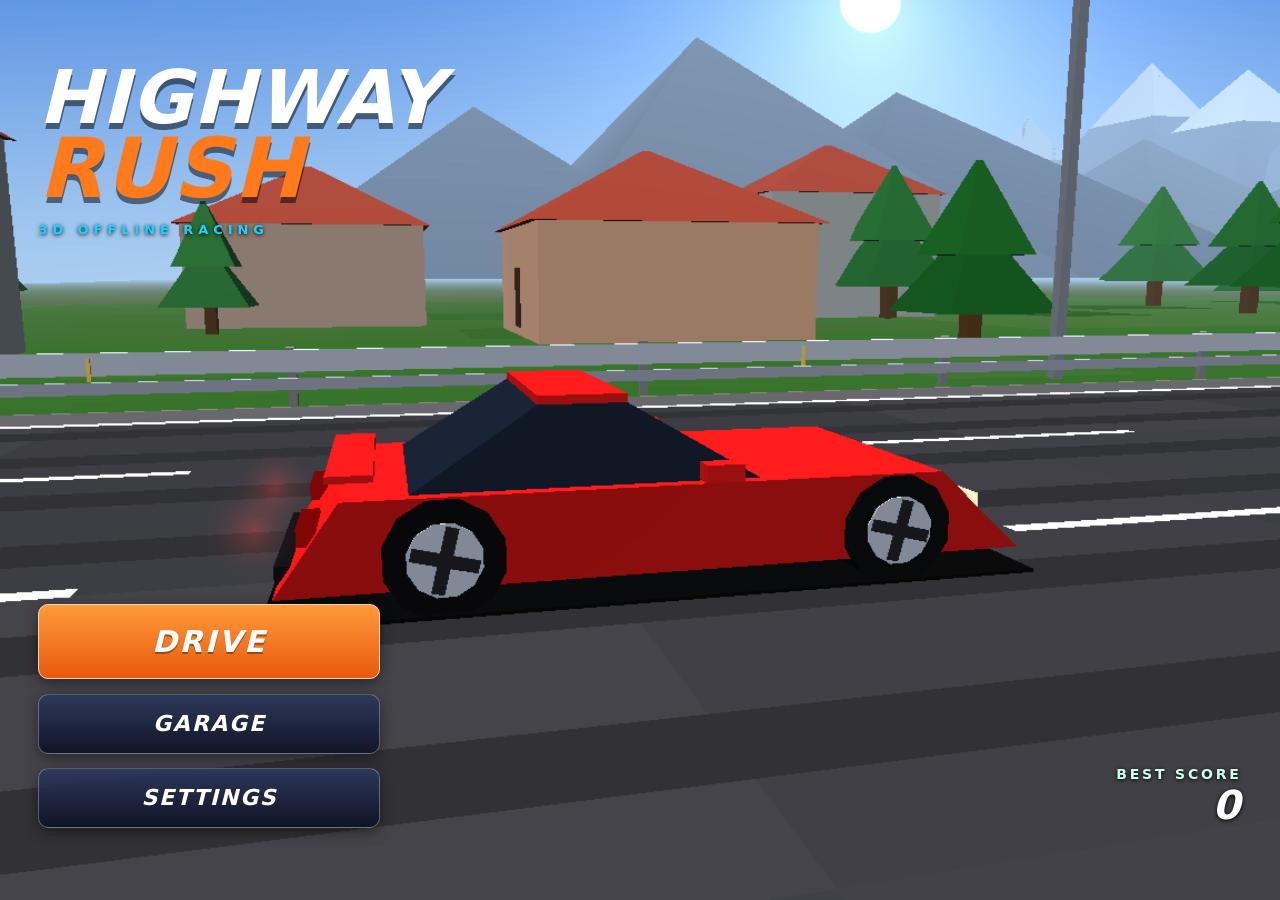
<file: highway-racing/app/src/main/assets/index.html>
<!DOCTYPE html>
<html lang="en">
<head>
<meta charset="utf-8">
<meta name="viewport" content="width=device-width,initial-scale=1,maximum-scale=1,user-scalable=no,viewport-fit=cover">
<meta name="theme-color" content="#0b1020">
<title>Highway Rush</title>
<style>
:root{--a:#ff7a1a;--b:#19d3ff;--pn:rgba(8,12,26,.78);--sl:calc(env(safe-area-inset-left,0px) + 3vw);--sr:calc(env(safe-area-inset-right,0px) + 3vw)}
*{box-sizing:border-box;-webkit-tap-highlight-color:transparent;-webkit-user-select:none;user-select:none;-webkit-touch-callout:none;touch-action:none}
html,body{margin:0;width:100%;height:100%;overflow:hidden;background:#0b1020;color:#fff;font-family:system-ui,Roboto,"Segoe UI",sans-serif}
#c{position:fixed;left:0;top:0;width:100%;height:100%;display:block}
#ui{position:fixed;left:0;top:0;right:0;bottom:0;pointer-events:none}
.screen{position:absolute;left:0;top:0;right:0;bottom:0;display:none;pointer-events:none}
.screen.on{display:block}
button{font-family:inherit}
.btn{pointer-events:auto;font-weight:800;font-style:italic;font-size:clamp(13px,4.2vh,22px);line-height:1;letter-spacing:.08em;color:#fff;text-transform:uppercase;background:linear-gradient(180deg,rgba(44,56,92,.92),rgba(14,18,36,.94));border:1.5px solid rgba(255,255,255,.3);border-radius:10px;padding:2vh 3vh;box-shadow:0 4px 14px rgba(0,0,0,.45);cursor:pointer}
.btn:active,.btn.dn{background:linear-gradient(180deg,var(--a),#c24a00);transform:scale(.96)}
.btn.big{background:linear-gradient(180deg,#ff9a3a,#e8590c);border-color:#ffd6b0;font-size:clamp(17px,6vh,30px);padding:2.4vh 4vh;text-shadow:0 2px 0 rgba(0,0,0,.35)}
.panel{pointer-events:auto;background:var(--pn);border:1px solid rgba(255,255,255,.18);border-radius:14px;padding:2vh 2.4vh}
.ttl{font-weight:900;font-style:italic;letter-spacing:.12em;font-size:clamp(18px,6.5vh,32px);text-align:center;margin-bottom:1.6vh}
.ttl.red{color:#ff5a3a}
/* menu */
.brand{position:absolute;left:var(--sl);top:7vh}
.logo{font-weight:900;font-style:italic;font-size:clamp(28px,12vh,74px);line-height:.92;letter-spacing:.02em;text-shadow:0 .7vh 0 rgba(0,0,0,.5)}
.logo b{display:block;color:var(--a);font-size:1.12em}
.sub{margin-top:1.6vh;letter-spacing:.38em;font-size:clamp(9px,2.6vh,13px);color:var(--b);font-weight:700;text-shadow:0 1px 4px #000}
.colL{position:absolute;left:var(--sl);bottom:8vh;display:flex;flex-direction:column;gap:1.6vh;width:38vh}
.bestbox{position:absolute;right:var(--sr);bottom:8vh;text-align:right;font-weight:800;letter-spacing:.2em;font-size:clamp(10px,2.8vh,14px);color:#cfe;text-shadow:0 1px 4px #000}
.bestbox b{display:block;font-size:clamp(22px,8vh,40px);letter-spacing:.04em;color:#fff;font-style:italic}
/* garage */
.gtitle{position:absolute;left:0;right:0;top:3.5vh;text-align:center;text-shadow:0 2px 8px #000}
.gtitle b{display:block;font-size:clamp(20px,8vh,40px);font-style:italic;font-weight:900;letter-spacing:.08em}
.gtitle small{letter-spacing:.3em;font-size:clamp(9px,2.6vh,13px);color:var(--b);font-weight:700}
.gL{position:absolute;left:var(--sl);top:50%;transform:translateY(-45%);width:36vh}
.gR{position:absolute;right:var(--sr);top:50%;transform:translateY(-50%);width:36vh;display:flex;flex-direction:column;gap:1.4vh}
.st{margin-bottom:1.8vh;font-size:clamp(9px,2.6vh,13px);font-weight:800;letter-spacing:.14em}
.st span{display:block;color:#9fb4d8;margin-bottom:.5vh}
.st i{display:block;height:1.4vh;background:rgba(255,255,255,.14);border-radius:1vh;overflow:hidden}
.st u{display:block;height:100%;width:50%;background:linear-gradient(90deg,var(--b),var(--a));border-radius:1vh;transition:width .25s}
.st em{display:block;font-style:normal;margin-top:.4vh;text-align:right;color:#fff}
.nav{position:absolute;top:50%;transform:translateY(-50%);font-size:clamp(18px,7vh,34px);padding:2.2vh 2.6vh;left:calc(var(--sl) + 40vh)}
.nav.r{left:auto;right:calc(var(--sr) + 40vh)}
.lbl{font-weight:800;letter-spacing:.2em;font-size:clamp(9px,2.6vh,13px);color:#9fb4d8}
.sw{display:grid;grid-template-columns:repeat(5,1fr);gap:1vh}
.sw div{pointer-events:auto;aspect-ratio:1;border-radius:50%;border:.5vh solid rgba(255,255,255,.35)}
.sw div.on{border-color:#fff;box-shadow:0 0 0 .5vh var(--a)}
/* settings */
.setp{position:absolute;left:50%;top:50%;transform:translate(-50%,-50%);width:min(92vw,170vh)}
.grid{display:grid;grid-template-columns:1fr 1fr;gap:1.4vh 2.4vh}
.row .l{font-weight:800;letter-spacing:.14em;font-size:clamp(8px,2.3vh,12px);color:#9fb4d8;margin-bottom:.6vh}
.seg{display:flex;gap:.6vh}
.seg button{pointer-events:auto;flex:1;font-weight:800;font-size:clamp(9px,2.7vh,13px);letter-spacing:.05em;padding:1.3vh .4vh;color:#fff;background:rgba(255,255,255,.1);border:1px solid rgba(255,255,255,.22);border-radius:8px}
.seg button.on{background:var(--a);border-color:#ffd6b0}
.note{margin:1.4vh 0;text-align:center;font-size:clamp(8px,2.2vh,11px);color:#8aa}
.setp .btn{display:block;margin:0 auto}
/* hud */
#hScore{position:absolute;left:var(--sl);top:2.5vh;font-weight:900;font-style:italic;text-shadow:0 2px 6px #000}
#hScore small{display:block;font-size:clamp(8px,2.4vh,12px);letter-spacing:.25em;color:var(--b)}
#hScore b{font-size:clamp(20px,8vh,40px)}
#hCombo{position:absolute;left:var(--sl);top:15vh;font-weight:900;font-style:italic;font-size:clamp(16px,6vh,30px);color:var(--a);text-shadow:0 2px 6px #000}
#hDist{position:absolute;left:0;right:0;top:2.5vh;text-align:center;font-weight:800;font-size:clamp(11px,3.4vh,17px);text-shadow:0 2px 6px #000;letter-spacing:.06em}
#hDist span{color:#cfe;font-size:.85em}
#b-pause{position:absolute;right:var(--sr);top:2.5vh;padding:1.4vh 2vh;font-size:clamp(12px,4vh,20px);font-style:normal}
#gauge{position:absolute;left:50%;bottom:1.5vh;transform:translateX(-50%);width:27vh;height:27vh}
#ring{position:absolute;left:0;top:0;right:0;bottom:0;border-radius:50%;--p:0;transform:rotate(-135deg);background:conic-gradient(var(--b) 0turn,var(--a) calc(var(--p)*.75turn),rgba(255,255,255,.16) calc(var(--p)*.75turn),rgba(255,255,255,.16) .75turn,transparent .75turn);-webkit-mask:radial-gradient(circle,transparent 62%,#000 63%);mask:radial-gradient(circle,transparent 62%,#000 63%)}
#gauge .num{position:absolute;left:0;top:0;right:0;bottom:0;display:flex;flex-direction:column;align-items:center;justify-content:center;text-shadow:0 2px 6px #000}
#gauge .num b{font-size:clamp(22px,9vh,46px);font-style:italic;font-weight:900;line-height:1}
#gauge .num small{font-size:clamp(7px,2.2vh,11px);letter-spacing:.2em;color:var(--b);font-weight:800}
#nitro{position:absolute;right:var(--sr);bottom:30vh;width:44vh}
#nitro small{display:block;text-align:right;font-weight:800;letter-spacing:.25em;font-size:clamp(8px,2.2vh,11px);color:var(--b);text-shadow:0 1px 4px #000}
#nitro .bar{height:2vh;background:rgba(0,0,0,.45);border:1px solid rgba(255,255,255,.35);border-radius:2vh;overflow:hidden;margin-top:.4vh}
#nitro i{display:block;height:100%;width:50%;background:linear-gradient(90deg,#1aa7ff,#9af0ff)}
#pop{position:absolute;left:0;right:0;top:24vh;text-align:center;font-weight:900;font-style:italic;font-size:clamp(16px,6.5vh,32px);color:#ffe36a;text-shadow:0 2px 8px #000;opacity:0}
#pop.go{animation:pp .9s ease-out}
@keyframes pp{0%{opacity:0;transform:scale(.7)}12%{opacity:1;transform:scale(1.1)}70%{opacity:1}100%{opacity:0;transform:translateY(-3vh)}}
#count{position:absolute;left:0;right:0;top:28vh;text-align:center;font-weight:900;font-style:italic;font-size:clamp(40px,22vh,120px);color:#fff;text-shadow:0 .6vh 0 rgba(255,122,26,.9),0 0 3vh #000;opacity:0}
#count.go{animation:cc .8s ease-out}
@keyframes cc{0%{opacity:0;transform:scale(1.8)}25%{opacity:1;transform:scale(1)}80%{opacity:1}100%{opacity:0;transform:scale(.9)}}
#fps{position:absolute;left:var(--sl);top:21vh;font:700 11px monospace;color:#9f9;text-shadow:0 1px 3px #000;display:none}
#ctl-l{position:absolute;left:var(--sl);bottom:3vh}
#ctl-r{position:absolute;right:var(--sr);bottom:3vh;display:flex;gap:2vh}
#pad{display:flex;gap:2vh}
.dir{width:24vh;height:22vh;padding:0;display:flex;align-items:center;justify-content:center;font-size:9vh;font-style:normal;opacity:.85}
.act{width:21vh;height:21vh;border-radius:50%;padding:0;font-size:clamp(11px,3.4vh,17px);opacity:.88}
.act.brk{background:linear-gradient(180deg,#ff5a4a,#a01010);border-color:#ffc0b8}
.act.nit{background:linear-gradient(180deg,#34c4ff,#0a5fc2);border-color:#c0ecff}
.act:active,.act.dn{transform:scale(.93);filter:brightness(1.3);background:none}
.act.brk.dn{background:#ff2a1a}.act.nit.dn{background:#19d3ff}
#wheel{pointer-events:auto;width:30vh;height:30vh;border-radius:50%;background:rgba(10,14,28,.28);display:none}
#wheel .wh{position:absolute;left:0;top:0;right:0;bottom:0;border-radius:50%;border:1.3vh solid rgba(255,255,255,.7);box-shadow:0 0 0 .3vh rgba(0,0,0,.5),inset 0 0 0 .3vh rgba(0,0,0,.5)}
#wheel .wh:before{content:"";position:absolute;left:8%;right:8%;top:calc(50% - .8vh);height:1.6vh;background:rgba(255,255,255,.7);border-radius:1vh}
#wheel .wh:after{content:"";position:absolute;left:calc(50% - .8vh);top:50%;bottom:8%;width:1.6vh;background:rgba(255,255,255,.7);border-radius:1vh}
#wheel .wh i{position:absolute;left:calc(50% - 1.3vh);top:-1.3vh;width:2.6vh;height:3.2vh;background:var(--a);border-radius:.8vh;z-index:2}
#tiltI{display:none;width:30vh;height:7vh;position:relative;background:rgba(10,14,28,.4);border:1px solid rgba(255,255,255,.3);border-radius:5vh}
#tiltI small{position:absolute;left:0;right:0;bottom:-3vh;text-align:center;font-weight:800;letter-spacing:.2em;font-size:clamp(7px,2vh,10px);color:#cfe}
#tiltI i{position:absolute;left:calc(50% - 2.5vh);top:1vh;width:5vh;height:5vh;border-radius:50%;background:var(--a)}
.c0 #pad{display:flex}.c0 #wheel,.c0 #tiltI{display:none}
.c1 #pad,.c1 #tiltI{display:none}.c1 #wheel{display:block}
.c2 #pad,.c2 #wheel{display:none}.c2 #tiltI{display:block}
/* pause + over */
.cen{position:absolute;left:50%;top:50%;transform:translate(-50%,-50%);width:min(60vw,64vh);display:flex;flex-direction:column;gap:1.6vh}
.res{display:flex;justify-content:space-between;text-align:center;font-weight:800;letter-spacing:.15em;font-size:clamp(8px,2.3vh,12px);color:#9fb4d8}
.res b{display:block;font-size:clamp(16px,6vh,30px);color:#fff;font-style:italic;letter-spacing:.02em}
#o-new{text-align:center;color:#ffe36a;font-weight:900;font-style:italic;letter-spacing:.1em;min-height:3vh;font-size:clamp(11px,3.4vh,17px)}
.row2{display:flex;gap:1.4vh}.row2 .btn{flex:1}
</style>
</head>
<body>
<canvas id="c"></canvas>
<div id="ui">
  <div id="s-menu" class="screen on">
    <div class="brand"><div class="logo">HIGHWAY<b>RUSH</b></div><div class="sub">3D OFFLINE RACING</div></div>
    <div class="colL">
      <button class="btn big" id="b-drive">DRIVE</button>
      <button class="btn" id="b-garage">GARAGE</button>
      <button class="btn" id="b-settings">SETTINGS</button>
    </div>
    <div class="bestbox">BEST SCORE<b id="m-best">0</b></div>
  </div>

  <div id="s-garage" class="screen">
    <div class="gtitle"><b id="g-name"></b><small id="g-cls"></small></div>
    <div class="panel gL">
      <div class="st"><span>TOP SPEED</span><i><u id="st0"></u></i><em id="sv0"></em></div>
      <div class="st"><span>ACCELERATION</span><i><u id="st1"></u></i><em id="sv1"></em></div>
      <div class="st" style="margin-bottom:0"><span>HANDLING</span><i><u id="st2"></u></i><em id="sv2"></em></div>
    </div>
    <button class="btn nav" id="g-prev">&#9664;</button>
    <button class="btn nav r" id="g-next">&#9654;</button>
    <div class="panel gR">
      <div class="lbl">PAINT</div>
      <div class="sw" id="g-sw"></div>
      <button class="btn big" id="g-go">DRIVE</button>
      <button class="btn" id="g-back">BACK</button>
    </div>
  </div>

  <div id="s-settings" class="screen">
    <div class="panel setp">
      <div class="ttl">SETTINGS</div>
      <div class="grid" id="set-grid"></div>
      <div class="note">HIGH enables anti-aliasing after the next app launch.</div>
      <button class="btn" id="set-back">BACK</button>
    </div>
  </div>

  <div id="s-hud" class="screen c0">
    <div id="hScore"><small>SCORE</small><b id="v-score">0</b></div>
    <div id="hCombo"></div>
    <div id="hDist"><b id="v-dist">0</b> m <span>&middot; BEST <b id="v-best">0</b></span></div>
    <button class="btn" id="b-pause">&#10074;&#10074;</button>
    <div id="fps"></div>
    <div id="gauge"><div id="ring"></div><div class="num"><b id="v-speed">0</b><small>KM/H</small></div></div>
    <div id="nitro"><small>NITRO</small><div class="bar"><i id="v-nitro"></i></div></div>
    <div id="pop"></div>
    <div id="count"></div>
    <div id="ctl-l">
      <div id="pad"><button class="btn dir" id="b-left">&#9664;</button><button class="btn dir" id="b-right">&#9654;</button></div>
      <div id="wheel"><div class="wh"><i></i></div></div>
      <div id="tiltI"><i id="tiltDot"></i><small>TILT TO STEER</small></div>
    </div>
    <div id="ctl-r">
      <button class="btn act brk" id="b-brake">BRAKE</button>
      <button class="btn act nit" id="b-nitro">NITRO</button>
    </div>
  </div>

  <div id="s-pause" class="screen">
    <div class="panel cen">
      <div class="ttl">PAUSED</div>
      <button class="btn big" id="p-res">RESUME</button>
      <button class="btn" id="p-re">RESTART</button>
      <button class="btn" id="p-menu">MAIN MENU</button>
    </div>
  </div>

  <div id="s-over" class="screen">
    <div class="panel cen">
      <div class="ttl red">CRASHED!</div>
      <div class="res"><div>SCORE<b id="o-score">0</b></div><div>DISTANCE<b id="o-dist">0</b></div><div>BEST<b id="o-best">0</b></div></div>
      <div id="o-new"></div>
      <button class="btn big" id="o-retry">RETRY</button>
      <div class="row2"><button class="btn" id="o-garage">GARAGE</button><button class="btn" id="o-menu">MENU</button></div>
    </div>
  </div>
</div>

<script>
(function(){
'use strict';
const $=id=>document.getElementById(id);
window.addEventListener('error',function(e){try{const d=document.createElement('div');d.style.cssText='position:fixed;left:0;top:0;right:0;z-index:99;background:#500;color:#fff;font:12px monospace;padding:4px;pointer-events:none';d.textContent='ERR '+e.message+' @'+e.lineno;document.body.appendChild(d);}catch(_){}});

/* ================= helpers ================= */
const clamp=(v,a,b)=>v<a?a:v>b?b:v;
const lerp=(a,b,t)=>a+(b-a)*t;
const sm=(a,b,x)=>{const t=clamp((x-a)/(b-a),0,1);return t*t*(3-2*t);};
let seed=1;
const rnd=()=>{seed=(seed*1664525+1013904223)>>>0;return seed/4294967296;};
const rr=(a,b)=>a+(b-a)*rnd();
const AB=(typeof window.Android!=='undefined')?window.Android:null;
function sget(k,d){try{const v=AB?AB.load(k):localStorage.getItem(k);if(v===null||v===undefined||v==='')return d;return JSON.parse(v);}catch(e){return d;}}
function sset(k,v){try{const s=JSON.stringify(v);if(AB)AB.save(k,s);else localStorage.setItem(k,s);}catch(e){}}
function vib(ms){if(S.hap&&AB&&AB.vibrate){try{AB.vibrate(ms);}catch(e){}}}

/* ================= settings ================= */
const DEF={q:1,ctl:0,snd:1,vol:0.6,tod:0,fps:0,inv:0,sens:1,hap:1,car:0,col:[0,1,2,3,4,5]};
const S=Object.assign({},DEF,sget('hr_set',{}));
if(!Array.isArray(S.col)||S.col.length<6)S.col=[0,1,2,3,4,5];
S.q=clamp(S.q|0,0,2);S.ctl=clamp(S.ctl|0,0,2);S.car=clamp(S.car|0,0,5);
let best=+sget('hr_best',0)||0;
function saveS(){sset('hr_set',S);}

const PAL=[[.85,.08,.08],[.1,.34,.9],[.95,.75,.1],[.1,.68,.34],[.94,.94,.94],[.07,.07,.09],[.95,.45,.05],[.55,.2,.85],[.1,.78,.84],[.6,.62,.66]];
const QS=[
 {n:'LOW',sc:.6,seg:9,tr:8,pt:24,lamp:0,lines:10},
 {n:'MEDIUM',sc:.9,seg:11,tr:12,pt:48,lamp:10,lines:22},
 {n:'HIGH',sc:1,seg:12,tr:16,pt:96,lamp:18,lines:32}
];
let Q=QS[S.q];

const CARS=[
 {n:'AURORA GT',d:'Sports Coupe',f:'coupe',L:4.3,W:1.82,cl:.16,bh:.5,nose:.55,tail:.35,cF:-.5,cB:1.45,ws:.75,rs:.7,ch:.44,wr:.33,ww:.13,af:1.32,ar:1.28,top:225,acc:14,hnd:.78},
 {n:'THUNDER V8',d:'Muscle Car',f:'muscle',L:4.8,W:1.95,cl:.18,bh:.58,nose:.5,tail:.3,cF:-.2,cB:1.6,ws:.6,rs:.5,ch:.4,wr:.36,ww:.16,af:1.5,ar:1.45,top:240,acc:17,hnd:.55},
 {n:'VELOCE RS',d:'Supercar',f:'super',L:4.5,W:2.0,cl:.12,bh:.38,nose:.9,tail:.5,cF:-.9,cB:1.1,ws:.85,rs:.55,ch:.36,wr:.34,ww:.17,af:1.45,ar:1.35,top:275,acc:19,hnd:.85},
 {n:'METRO SE',d:'Sedan',f:'sedan',L:4.7,W:1.82,cl:.2,bh:.58,nose:.45,tail:.4,cF:-.55,cB:1.65,ws:.75,rs:.6,ch:.52,wr:.34,ww:.12,af:1.4,ar:1.45,top:205,acc:11,hnd:.68},
 {n:'RANGER X',d:'Off-road SUV',f:'suv',L:4.4,W:1.95,cl:.35,bh:.85,nose:.35,tail:.15,cF:-.7,cB:2.0,ws:.5,rs:.25,ch:.62,wr:.45,ww:.18,af:1.35,ar:1.3,top:190,acc:10,hnd:.5},
 {n:'PHANTOM Z',d:'Hypercar',f:'hyper',L:4.6,W:2.05,cl:.1,bh:.34,nose:1.0,tail:.6,cF:-.8,cB:1.0,ws:.8,rs:.5,ch:.34,wr:.35,ww:.18,af:1.5,ar:1.4,top:320,acc:23,hnd:.95}
];
const VAN={f:'van',L:5.2,W:2.0,cl:.32,bh:.95,nose:.45,tail:.1,cF:-1.1,cB:2.5,ws:.7,rs:.1,ch:.85,wr:.4,ww:.15,af:1.7,ar:1.5};

/* ================= WebGL ================= */
const cv=$('c');
let gl=null;
const attrs={antialias:S.q===2,alpha:false,depth:true,stencil:false,powerPreference:'high-performance',preserveDrawingBuffer:false};
try{gl=cv.getContext('webgl',attrs)||cv.getContext('experimental-webgl',attrs);}catch(e){gl=null;}
if(!gl){document.body.insertAdjacentHTML('beforeend','<div style="position:fixed;left:0;top:0;right:0;bottom:0;display:flex;align-items:center;justify-content:center;font:18px sans-serif;background:#0b1020;z-index:50">WebGL is not available on this device.</div>');return;}
cv.addEventListener('webglcontextlost',function(e){e.preventDefault();});
cv.addEventListener('webglcontextrestored',function(){location.reload();});

function mkProg(vs,fs,attribs,unis){
  const p=gl.createProgram();
  const add=(t,src)=>{const s=gl.createShader(t);gl.shaderSource(s,src);gl.compileShader(s);if(!gl.getShaderParameter(s,gl.COMPILE_STATUS))throw new Error(gl.getShaderInfoLog(s));gl.attachShader(p,s);};
  add(gl.VERTEX_SHADER,vs);add(gl.FRAGMENT_SHADER,fs);
  attribs.forEach((n,i)=>gl.bindAttribLocation(p,i,n));
  gl.linkProgram(p);
  if(!gl.getProgramParameter(p,gl.LINK_STATUS))throw new Error(gl.getProgramInfoLog(p));
  const u={};unis.forEach(n=>{u[n]=gl.getUniformLocation(p,n);});
  return {p:p,u:u};
}
const PREC='#ifdef GL_FRAGMENT_PRECISION_HIGH\nprecision highp float;\n#else\nprecision mediump float;\n#endif\n';
const MP=mkProg(
 'attribute vec3 aPos;attribute vec3 aNrm;attribute vec4 aCol;uniform mat4 uVP;uniform mat4 uM;varying vec4 vCol;varying vec3 vN;varying vec3 vW;'+
 'void main(){vec4 w=uM*vec4(aPos,1.0);vW=w.xyz;vN=(uM*vec4(aNrm,0.0)).xyz;vCol=aCol;gl_Position=uVP*w;}',
 PREC+'varying vec4 vCol;varying vec3 vN;varying vec3 vW;uniform vec3 uCam,uTint,uGlow,uSun,uSunCol,uAmb,uFog,uHead;uniform float uFogK,uNight,uAlpha;'+
 'void main(){'+
 ' float fl=floor(vCol.a*3.0+0.5);vec3 base=vCol.rgb;'+
 ' if(fl>0.5&&fl<1.5)base*=uTint;'+
 ' vec3 n=normalize(vN);float dif=max(dot(n,uSun),0.0);'+
 ' vec3 lit=base*(uAmb*(0.72+0.28*n.y)+uSunCol*dif);vec3 col=lit;'+
 ' if(fl>2.5){col=mix(lit,base*1.25,uNight);}'+
 ' else if(fl>1.5){col=base*uGlow;}'+
 ' else{vec3 d=vW-uHead;float fz=-d.z;'+
 '  if(fz>0.0&&uNight>0.02){float cone=clamp(1.0-abs(d.x)/(2.0+fz*0.16),0.0,1.0)*(1.0-smoothstep(0.0,65.0,fz))*smoothstep(0.0,4.0,fz)*(1.0-smoothstep(1.0,4.0,vW.y));col+=base*vec3(1.0,0.92,0.7)*cone*1.3*uNight;}}'+
 ' float dist=length(vW-uCam);float k=dist*uFogK;float f=exp(-k*k);'+
 ' col=mix(uFog,col,clamp(f,0.0,1.0));gl_FragColor=vec4(col,uAlpha);}',
 ['aPos','aNrm','aCol'],['uVP','uM','uCam','uTint','uGlow','uSun','uSunCol','uAmb','uFog','uHead','uFogK','uNight','uAlpha']);
const FP=mkProg(
 'attribute vec3 aPos;attribute vec2 aUV;attribute vec4 aCol;uniform mat4 uVP;varying vec2 vUV;varying vec4 vCol;void main(){vUV=aUV;vCol=aCol;gl_Position=uVP*vec4(aPos,1.0);}',
 PREC+'varying vec2 vUV;varying vec4 vCol;void main(){float d=length(vUV*2.0-1.0);float a=clamp(1.0-d,0.0,1.0);a*=a;gl_FragColor=vec4(vCol.rgb,vCol.a*a);}',
 ['aPos','aUV','aCol'],['uVP']);
const SP=mkProg(
 'attribute vec2 aPos;varying vec2 vUV;void main(){vUV=aPos*0.5+0.5;gl_Position=vec4(aPos,0.0,1.0);}',
 PREC+'varying vec2 vUV;uniform vec3 uTop,uHor,uDisc;uniform vec2 uSun;uniform float uHy,uAsp,uNight,uSunR,uTime;'+
 'float h(vec2 p){return fract(sin(dot(p,vec2(127.1,311.7)))*43758.5453);}'+
 'void main(){float t=smoothstep(uHy-0.02,uHy+0.6,vUV.y);vec3 c=mix(uHor,uTop,pow(t,0.75));'+
 ' vec2 d=(vUV-uSun)*vec2(uAsp,1.0);float r=length(d);'+
 ' float disc=smoothstep(uSunR,uSunR*0.8,r);float glow=exp(-r*5.0)*0.45;'+
 ' c+=uDisc*(disc*1.1+glow*(1.0-uNight*0.55));'+
 ' vec2 g=floor(vUV*vec2(uAsp*110.0,110.0));float s=step(0.9955,h(g))*uNight*smoothstep(uHy+0.03,uHy+0.3,vUV.y)*(0.55+0.45*sin(uTime*3.0+h(g+1.0)*20.0));'+
 ' c+=vec3(s);gl_FragColor=vec4(c,1.0);}',
 ['aPos'],['uTop','uHor','uDisc','uSun','uHy','uAsp','uNight','uSunR','uTime']);

/* ================= math ================= */
const VP=new Float32Array(16),VW=new Float32Array(16),PJ=new Float32Array(16),MM=new Float32Array(16),MC=new Float32Array(16),MW=new Float32Array(16),ML=new Float32Array(16);
function m4persp(o,fy,a,n,f){const t=1/Math.tan(fy/2);o.fill(0);o[0]=t/a;o[5]=t;o[10]=(f+n)/(n-f);o[11]=-1;o[14]=2*f*n/(n-f);}
function m4look(o,ex,ey,ez,cx,cy,cz){
  let zx=ex-cx,zy=ey-cy,zz=ez-cz;let l=1/Math.hypot(zx,zy,zz);zx*=l;zy*=l;zz*=l;
  let xx=zz,xy=0,xz=-zx; // up=(0,1,0) x z
  l=1/Math.hypot(xx,xy,xz);xx*=l;xy*=l;xz*=l;
  const yx=zy*xz-zz*xy,yy=zz*xx-zx*xz,yz=zx*xy-zy*xx;
  o[0]=xx;o[1]=yx;o[2]=zx;o[3]=0;o[4]=xy;o[5]=yy;o[6]=zy;o[7]=0;o[8]=xz;o[9]=yz;o[10]=zz;o[11]=0;
  o[12]=-(xx*ex+xy*ey+xz*ez);o[13]=-(yx*ex+yy*ey+yz*ez);o[14]=-(zx*ex+zy*ey+zz*ez);o[15]=1;
}
function m4mul(o,a,b){for(let c=0;c<4;c++){const b0=b[c*4],b1=b[c*4+1],b2=b[c*4+2],b3=b[c*4+3];
  o[c*4]=a[0]*b0+a[4]*b1+a[8]*b2+a[12]*b3;o[c*4+1]=a[1]*b0+a[5]*b1+a[9]*b2+a[13]*b3;
  o[c*4+2]=a[2]*b0+a[6]*b1+a[10]*b2+a[14]*b3;o[c*4+3]=a[3]*b0+a[7]*b1+a[11]*b2+a[15]*b3;}}
function m4model(o,x,y,z,yaw,pit,rol,s){
  const cy=Math.cos(yaw),sy=Math.sin(yaw),cx=Math.cos(pit),sx=Math.sin(pit),cz=Math.cos(rol),sz=Math.sin(rol);
  const a00=cz,a01=-sz,a10=cx*sz,a11=cx*cz,a12=-sx,a20=sx*sz,a21=sx*cz,a22=cx;
  const r00=cy*a00+sy*a20,r01=cy*a01+sy*a21,r02=sy*a22;
  const r20=-sy*a00+cy*a20,r21=-sy*a01+cy*a21,r22=cy*a22;
  o[0]=r00*s;o[1]=a10*s;o[2]=r20*s;o[3]=0;
  o[4]=r01*s;o[5]=a11*s;o[6]=r21*s;o[7]=0;
  o[8]=r02*s;o[9]=a12*s;o[10]=r22*s;o[11]=0;
  o[12]=x;o[13]=y;o[14]=z;o[15]=1;
}
function m4trans(o,x,y,z){o.fill(0);o[0]=o[5]=o[10]=o[15]=1;o[12]=x;o[13]=y;o[14]=z;}

/* ================= mesh building ================= */
function newMesh(){return {v:[],n:0,buf:null};}
function fin(m){const b=gl.createBuffer();gl.bindBuffer(gl.ARRAY_BUFFER,b);gl.bufferData(gl.ARRAY_BUFFER,new Float32Array(m.v),gl.STATIC_DRAW);m.buf=b;m.n=m.v.length/10;m.v=null;return m;}
function poly(m,pts,col,flag,cen){
  const n=pts.length;let nx=0,ny=0,nz=0,fx=0,fy=0,fz=0;
  for(let i=0;i<n;i++){const a=pts[i],b=pts[(i+1)%n];nx+=(a[1]-b[1])*(a[2]+b[2]);ny+=(a[2]-b[2])*(a[0]+b[0]);nz+=(a[0]-b[0])*(a[1]+b[1]);fx+=a[0];fy+=a[1];fz+=a[2];}
  const l=Math.hypot(nx,ny,nz);if(l<1e-9)return;nx/=l;ny/=l;nz/=l;fx/=n;fy/=n;fz/=n;
  let P=pts;
  if(cen&&(nx*(fx-cen[0])+ny*(fy-cen[1])+nz*(fz-cen[2]))<0){nx=-nx;ny=-ny;nz=-nz;P=pts.slice().reverse();}
  const r=col[0],g=col[1],b=col[2],a=flag/3,v=m.v;
  for(let i=1;i<n-1;i++){const t0=P[0],t1=P[i],t2=P[i+1];
    v.push(t0[0],t0[1],t0[2],nx,ny,nz,r,g,b,a,t1[0],t1[1],t1[2],nx,ny,nz,r,g,b,a,t2[0],t2[1],t2[2],nx,ny,nz,r,g,b,a);}
}
const FF=[[0,1,5,4],[2,3,7,6],[3,0,4,7],[1,2,6,5],[4,5,6,7],[3,2,1,0]];
function frus(m,y0,y1,w0,w1,zf0,zb0,zf1,zb1,col,flag,ox){
  ox=ox||0;
  const c=[[ox-w0,y0,zf0],[ox+w0,y0,zf0],[ox+w0,y0,zb0],[ox-w0,y0,zb0],[ox-w1,y1,zf1],[ox+w1,y1,zf1],[ox+w1,y1,zb1],[ox-w1,y1,zb1]];
  const cen=[ox,(y0+y1)/2,(zf0+zb0+zf1+zb1)/4];
  for(let i=0;i<6;i++){const f=FF[i];poly(m,[c[f[0]],c[f[1]],c[f[2]],c[f[3]]],col,flag,cen);}
}
function box(m,cx,cy,cz,sx,sy,sz,col,flag){frus(m,cy-sy/2,cy+sy/2,sx/2,sx/2,cz-sz/2,cz+sz/2,cz-sz/2,cz+sz/2,col,flag,cx);}
function flat(m,x0,x1,z0,z1,y,col,flag){poly(m,[[x0,y,z0],[x1,y,z0],[x1,y,z1],[x0,y,z1]],col,flag,[(x0+x1)/2,y-1,(z0+z1)/2]);}
function cylX(m,cx,cy,cz,r,hw,seg,col,flag,colEnd){
  const cen=[cx,cy,cz],ring=[];
  for(let i=0;i<seg;i++){const a=i/seg*6.2831853;ring.push([cy+Math.cos(a)*r,cz+Math.sin(a)*r]);}
  const capA=[],capB=[];
  for(let i=0;i<seg;i++){const p=ring[i],q=ring[(i+1)%seg];
    poly(m,[[cx-hw,p[0],p[1]],[cx+hw,p[0],p[1]],[cx+hw,q[0],q[1]],[cx-hw,q[0],q[1]]],col,flag,cen);
    capA.push([cx-hw,p[0],p[1]]);capB.push([cx+hw,p[0],p[1]]);}
  poly(m,capA,colEnd||col,flag,cen);poly(m,capB,colEnd||col,flag,cen);
}

/* ================= cars ================= */
const WHITE=[1,1,1],GLASS=[.07,.1,.15],DARK=[.06,.06,.07],TIRE=[.045,.045,.05],RIM=[.72,.74,.78],CHR=[.8,.82,.85],SHD=[.03,.03,.035];
function wheelsMerged(m,d,seg){
  const hw=d.W/2,x=hw-d.ww*.8;
  [[-1,-d.af],[1,-d.af],[-1,d.ar],[1,d.ar]].forEach(function(w){
    cylX(m,w[0]*x,d.wr,w[1],d.wr,d.ww,seg,TIRE,0);
    cylX(m,w[0]*(x+d.ww*.45),d.wr,w[1],d.wr*.62,d.ww*.62,seg,RIM,0);
  });
}
function buildCar(d,player){
  const body=newMesh(),tail=player?newMesh():body,hw=d.W/2,zF=-d.L/2,zB=d.L/2,y0=d.cl,y1=d.cl+d.bh;
  const f=d.f;
  frus(body,y0,y1,hw*.96,hw,zF,zB,zF+d.nose,zB-d.tail,WHITE,1,0);
  const cw0=hw*.9,cw1=hw*.78,yT=y1+d.ch,t0=d.cF+d.ws,t1=d.cB-d.rs;
  if(f==='van'){
    frus(body,y1,yT,cw0,cw1,d.cF,d.cB,t0,t1,WHITE,1,0);
    poly(body,[[-cw0*.92,y1+.06,d.cF-.01],[cw0*.92,y1+.06,d.cF-.01],[cw1*.92,yT-.08,t0-.01],[-cw1*.92,yT-.08,t0-.01]],GLASS,0,[0,(y1+yT)/2,(d.cF+d.cB)/2]);
    [-1,1].forEach(function(s){box(body,s*(cw0+.01),y1+d.ch*.55,d.cF+.6,.03,d.ch*.38,1.0,GLASS,0);});
  }else{
    frus(body,y1,yT,cw0,cw1,d.cF,d.cB,t0,t1,GLASS,0,0);
    frus(body,yT-.01,yT+.05,cw1,cw1,t0,t1,t0,t1,WHITE,1,0);
    [-1,1].forEach(function(s){box(body,s*(cw0+.07),y1+.06,d.cF+.25,.14,.1,.22,WHITE,1);});
  }
  const hz=zF+d.nose*.5,hy=y0+d.bh*.55;
  [-1,1].forEach(function(s){box(body,s*hw*.66,hy,hz,.36,.1,.1,[1,.95,.8],2);});
  box(body,0,y0+d.bh*.3,zF+d.nose*.25,hw*.9,.14,.08,DARK,0);
  const tz=zB-d.tail*.5,ty=y0+d.bh*.6;
  [-1,1].forEach(function(s){box(tail,s*hw*.62,ty,tz,.46,.1,.1,player?WHITE:[.85,.05,.05],2);});
  box(body,0,y0+.06,zB-.04,hw*1.4,.1,.1,DARK,0);
  const stripe=[.95,.95,.95];
  if(f==='coupe'){
    box(body,0,y1+.08,zB-d.tail-.05,d.W*.8,.04,.25,WHITE,1);
  }else if(f==='muscle'){
    box(body,0,y1+.07,zF+d.nose+.9,.55,.13,.9,DARK,0);
    [-.22,.22].forEach(function(x){
      box(body,x,y1+.008,(zF+d.nose+d.cF)/2,.2,.014,d.cF-(zF+d.nose),stripe,0);
      box(body,x,yT+.058,(t0+t1)/2,.2,.014,t1-t0,stripe,0);
      box(body,x,y1+.008,(d.cB+zB-d.tail)/2,.2,.014,zB-d.tail-d.cB,stripe,0);
    });
    box(body,0,y1+.1,zB-d.tail-.05,d.W*.85,.05,.3,WHITE,1);
    [-1,1].forEach(function(s){box(body,s*.6,y0+.04,zB+.03,.16,.1,.14,CHR,0);});
  }else if(f==='super'||f==='hyper'){
    const wy=y1+(f==='hyper'?.5:.42);
    box(body,0,wy,zB-.2,d.W*.9,.04,.36,DARK,0);
    [-1,1].forEach(function(s){
      box(body,s*.45,y1+.2,zB-.2,.05,.4,.1,DARK,0);
      box(body,s*d.W*.45,wy,zB-.2,.04,.18,.42,WHITE,1);
      box(body,s*hw,y0+d.bh*.5,.9,.05,.14,.7,DARK,0);
    });
    box(body,0,y0-.03,zF+.05,d.W*.95,.03,.35,DARK,0);
    if(f==='hyper'){
      [-1,1].forEach(function(s){box(body,s*.58,y1+.2,zB-.75,.05,.4,.9,WHITE,1);});
      box(body,0,y0+.02,0,d.W*1.01,.035,d.L*.62,[.1,.8,1],2);
      box(body,0,y1+.008,(zF+d.nose+d.cF)/2,.22,.014,d.cF-(zF+d.nose),[.1,.8,1],2);
    }
  }else if(f==='suv'){
    const rl=t1-t0;
    [-1,1].forEach(function(s){box(body,s*(cw1-.12),yT+.08,(t0+t1)/2,.04,.06,rl,DARK,0);});
    [.15,.5,.85].forEach(function(k){box(body,0,yT+.08,t0+rl*k,cw1*2-.2,.05,.06,DARK,0);});
    box(body,0,y0+.25,zF+.05,d.W*.7,.1,.1,DARK,0);
    [-1,1].forEach(function(s){box(body,s*.3,y0+.45,zF+.1,.06,.5,.06,DARK,0);});
    box(body,0,y0+d.bh*.6,zB+.1,.75,.75,.22,DARK,0);
    box(body,0,y0+d.bh*.6,zB+.22,.3,.3,.03,CHR,0);
  }else if(f==='sedan'){
    box(body,0,hy,zF+d.nose*.5+.02,hw*.5,.06,.1,CHR,0);
  }
  if(player){
    const w=newMesh(),sh=newMesh();
    box(sh,0,.03,0,d.W*1.06,.02,d.L*1.03,SHD,0);
    return {body:fin(body),tail:fin(tail),shadow:fin(sh),wheel:buildWheel(d),d:d};
  }
  wheelsMerged(body,d,10);
  box(body,0,.03,0,d.W*1.06,.02,d.L*1.03,SHD,0);
  return {m:fin(body),hw:hw,hl:d.L/2};
}
function buildWheel(d){
  const m=newMesh(),r=d.wr,w=d.ww;
  cylX(m,0,0,0,r,w,12,TIRE,0);
  [-1,1].forEach(function(s){cylX(m,s*w*.45,0,0,r*.62,w*.62,12,RIM,0);});
  box(m,0,0,0,w*2.3,r*1.1,.07,[.12,.12,.14],0);
  box(m,0,0,0,w*2.3,.07,r*1.1,[.12,.12,.14],0);
  return fin(m);
}
function buildTruck(){
  const m=newMesh();
  box(m,0,.8,0,2.0,.4,9.0,DARK,0);
  frus(m,.7,2.6,1.2,1.2,-4.7,-2.5,-4.45,-2.5,WHITE,1,0);
  box(m,0,2.05,-4.56,2.2,.75,.08,GLASS,0);
  box(m,0,2.55,1.25,2.5,3.1,6.9,[.82,.84,.88],0);
  box(m,0,2.55,4.72,2.3,2.9,.04,[.7,.72,.76],0);
  [-1,1].forEach(function(s){
    box(m,s*.85,1.1,-4.72,.35,.2,.06,[1,.95,.8],2);
    box(m,s*.8,.95,4.74,.4,.2,.06,[.85,.05,.05],2);
    [-3.6,2.6,3.9].forEach(function(z){
      cylX(m,s*1.0,.5,z,.5,.2,10,TIRE,0);
      cylX(m,s*1.1,.5,z,.3,.12,10,RIM,0);
    });
  });
  box(m,0,.05,0,2.7,.02,9.6,SHD,0);
  return {m:fin(m),hw:1.25,hl:4.8,truck:1};
}

/* ================= world meshes ================= */
const SEGL=40,NV=6,SV=[];
function tree(m,x,z,s){const g=rr(-.04,.04);
  box(m,x,.8*s,z,.4*s,1.6*s,.4*s,[.34,.22,.1],0);
  frus(m,1.0*s,3.3*s,1.5*s,.05,z-1.5*s,z+1.5*s,z-.05,z+.05,[.09+g,.3+g,.12+g],0,x);
  frus(m,2.4*s,4.7*s,1.05*s,.05,z-1.05*s,z+1.05*s,z-.05,z+.05,[.11+g,.36+g,.14+g],0,x);}
function rock(m,x,z,s){const g=rr(-.05,.05),w=rr(1,2.6)*s,h=rr(.8,2.2)*s,d=rr(1,2.4)*s;
  frus(m,0,h,w,w*.4,z-d,z+d,z-d*.4,z+d*.4,[.42+g,.38+g,.34+g],0,x);}
function bush(m,x,z,s){const g=rr(-.03,.03);frus(m,0,.9*s,.9*s,.4*s,z-.9*s,z+.9*s,z-.4*s,z+.4*s,[.15+g,.32+g,.12+g],0,x);}
function house(m,x,z,w,d,h,col){box(m,x,h/2,z,w,h,d,col,0);
  frus(m,h,h+2.2,w/2*1.06,.1,z-d/2*1.06,z+d/2*1.06,z-.1,z+.1,[.5,.2,.15],0,x);
  box(m,x,1.1,z+d/2+.02,.9,1.7,.04,[.25,.15,.1],0);}
function windowsX(m,xf,z,d,h,cenx){
  const cols=Math.max(1,Math.floor(d/2.8)),rows=Math.max(1,Math.floor(h/3.4));
  for(let c=0;c<cols;c++)for(let r=0;r<rows;r++){
    const zc=z-d/2+(c+.5)*d/cols,yc=2+r*3.4;if(yc>h-1.5)break;
    const lit=rnd()<.55;
    poly(m,[[xf,yc-.6,zc-.55],[xf,yc-.6,zc+.55],[xf,yc+.6,zc+.55],[xf,yc+.6,zc-.55]],lit?[.95,.82,.5]:[.08,.1,.15],lit?3:0,[cenx,yc,z]);
  }
}
function windowsZ(m,zf,x,w,h,cenz){
  const cols=Math.max(1,Math.floor(w/2.8)),rows=Math.max(1,Math.floor(h/3.4));
  for(let c=0;c<cols;c++)for(let r=0;r<rows;r++){
    const xc=x-w/2+(c+.5)*w/cols,yc=2+r*3.4;if(yc>h-1.5)break;
    const lit=rnd()<.55;
    poly(m,[[xc-.55,yc-.6,zf],[xc+.55,yc-.6,zf],[xc+.55,yc+.6,zf],[xc-.55,yc+.6,zf]],lit?[.95,.82,.5]:[.08,.1,.15],lit?3:0,[xc,yc,cenz]);
  }
}
function building(m,x,z,w,d,h,col,face){
  box(m,x,h/2,z,w,h,d,col,0);
  box(m,x+rr(-w/4,w/4),h+1,z+rr(-d/4,d/4),w*.3,2,d*.3,[.3,.3,.33],0);
  windowsX(m,x+face*(w/2+.03),z,d,h,x);
  windowsZ(m,z+d/2+.03,x,w,h,z);
}
function gantry(m,z){
  const G=[.55,.57,.6];
  [-1,1].forEach(function(s){box(m,s*9.7,3.4,z,.4,6.8,.4,G,0);});
  box(m,0,6.7,z,19.8,.5,.5,G,0);
  [-1,1].forEach(function(s){
    box(m,s*3.6,5.5,z,5.2,2.1,.14,[.04,.38,.2],0);
    box(m,s*3.6,5.95,z+.09,3.8,.18,.03,[.92,.92,.92],0);
    box(m,s*3.6,5.5,z+.09,2.6,.18,.03,[.92,.92,.92],0);
    box(m,s*3.6,5.05,z+.09,3.2,.18,.03,[.92,.92,.92],0);
  });
}
function bridge(m,z){
  const C=[.5,.5,.52];
  box(m,0,6.4,z,42,1.1,9,C,0);
  box(m,0,7.15,z-4.4,42,.5,.3,[.45,.45,.47],0);
  box(m,0,7.15,z+4.4,42,.5,.3,C,0);
  [-1,1].forEach(function(s){box(m,s*10.8,3.2,z,1.6,6.4,2.4,C,0);});
}
function billboard(m,x,z){
  const c=[[.95,.4,.1],[.1,.7,.95],[.95,.85,.15],[.9,.2,.5]][(rnd()*4)|0];
  box(m,x,3.5,z,.5,7,.5,[.4,.4,.42],0);
  box(m,x,8,z,8.5,4,.3,[.12,.12,.16],0);
  box(m,x,8,z+.17,7.8,3.3,.05,c,3);
  box(m,x,8.3,z+.21,5,.6,.03,[1,1,1],0);
  box(m,x,7.4,z+.21,3.4,.4,.03,[1,1,1],0);
}
function buildSegment(vi){
  const m=newMesh();seed=9000+vi*131;
  for(let l=0;l<4;l++)for(let k=0;k<8;k++){const j=(rnd()-.5)*.025;flat(m,-7.2+l*3.6,-7.2+(l+1)*3.6,-20+k*5,-15+k*5,0,[.185+j,.185+j,.2+j],0);}
  for(let l=0;l<4;l++){const cx=-5.4+l*3.6;[-.85,.85].forEach(function(o){flat(m,cx+o-.28,cx+o+.28,-20,20,.008,[.145,.145,.155],0);});}
  for(let i=0;i<3;i++){const x=-3.6+i*3.6;for(let k=0;k<4;k++)flat(m,x-.08,x+.08,-20+k*10+3,-20+k*10+7,.02,[.88,.88,.88],0);}
  [-7,7].forEach(function(x){flat(m,x-.1,x+.1,-20,20,.02,[.9,.9,.9],0);});
  [-1,1].forEach(function(s){
    flat(m,s*7.2,s*8.3,-20,20,0,[.3,.3,.31],0);
    flat(m,s*8.3,s*8.6,-20,20,-.03,[.42,.4,.36],0);
    const bands=[[8.6,24,[.17,.34,.13]],[24,60,[.19,.33,.14]],[60,150,[.23,.3,.17]],[150,300,[.26,.29,.2]]];
    bands.forEach(function(b){const j=rr(-.012,.012);flat(m,s*b[0],s*b[1],-20,20,-.06,[b[2][0]+j,b[2][1]+j,b[2][2]+j],0);});
    for(let p=0;p<5;p++){const x0=rr(9,40),w=rr(3,10),z0=rr(-18,10),l=rr(3,8),j=rr(-.04,.04);flat(m,s*x0,s*(x0+w),z0,Math.min(19.5,z0+l),-.05,[.15+j,.3+j,.11+j],0);}
    box(m,s*8.45,.62,0,.08,.3,40,[.72,.74,.78],0);
    box(m,s*8.45,.3,0,.06,.16,40,[.6,.62,.66],0);
    for(let k=0;k<8;k++)box(m,s*8.55,.4,-17.5+k*5,.1,.8,.12,[.5,.5,.52],0);
    for(let k=0;k<4;k++)box(m,s*8.38,.55,-15+k*10,.04,.3,.05,[.95,.8,.3],0);
  });
  const lamps=[];
  [[-1,-10],[1,10]].forEach(function(a){const s=a[0],z=a[1];
    box(m,s*9.1,3.75,z,.18,7.5,.18,[.5,.52,.55],0);
    box(m,s*7.9,7.4,z,2.4,.14,.14,[.5,.52,.55],0);
    box(m,s*6.8,7.3,z,.7,.12,.3,[1,.9,.65],3);
    lamps.push([s*6.8,7.2,z]);});
  if(vi===0){
    for(let i=0;i<14;i++){const s=rnd()<.5?-1:1;tree(m,s*rr(10.5,50),rr(-19,19),rr(.8,1.6));}
  }else if(vi===1){
    [-1,1].forEach(function(s){for(let i=0;i<3;i++){
      const w=rr(10,18),d=rr(8,12),h=rr(14,48),c=rr(.3,.5);
      building(m,s*(24+rr(0,40)),-14+i*14+rr(-2,2),w,d,h,[c,c+.02,c+.08],-s);}
      tree(m,s*rr(10.5,15),rr(-18,18),rr(.8,1.1));tree(m,s*rr(10.5,15),rr(-18,18),rr(.8,1.1));});
  }else if(vi===2){
    [-1,1].forEach(function(s){for(let i=0;i<7;i++)rock(m,s*rr(12,60),rr(-19,19),rr(.8,2));for(let i=0;i<5;i++)bush(m,s*rr(10,35),rr(-19,19),rr(.8,1.5));});
  }else if(vi===3){
    gantry(m,2);billboard(m,-15,-9);
    for(let i=0;i<8;i++){const s=rnd()<.5?-1:1;tree(m,s*rr(11,40),rr(-19,19),rr(.8,1.4));}
  }else if(vi===4){
    bridge(m,0);
    [-1,1].forEach(function(s){for(let i=0;i<4;i++)rock(m,s*rr(16,45),rr(-19,19),rr(.8,1.6));bush(m,s*rr(11,14),rr(-19,19),1);});
  }else{
    [-1,1].forEach(function(s){for(let i=0;i<4;i++)house(m,s*rr(16,40),-16+i*10+rr(-2,2),rr(5,8),rr(5,8),rr(3,5),[.75+rr(-.1,.1),.7+rr(-.1,.1),.6+rr(-.1,.1)]);
      for(let i=0;i<4;i++)tree(m,s*rr(10.5,45),rr(-19,19),rr(.8,1.3));});
    billboard(m,15,8);
  }
  return {m:fin(m),lamps:lamps};
}
let BD=null;
function buildBackdrop(){
  const m=newMesh();seed=777;
  const snow=[.9,.92,.96];
  function mount(x,z,w,d,h,c){
    frus(m,-.5,h,w,.02,z-d,z+d,z-.02,z+.02,c,0,x);
    if(h>110)frus(m,h*.72,h,w*.28,.02,z-d*.28,z+d*.28,z-.02,z+.02,snow,0,x);
  }
  for(let x=-1000;x<=1000;x+=90){const g=rnd()*.06;mount(x+rr(-30,30),-560-rnd()*80,rr(80,140),rr(80,130),rr(60,170),[.3+g,.35+g,.46+g]);}
  for(let x=-700;x<=700;x+=140){const g=rnd()*.05;mount(x+rr(-30,30),-470,rr(70,110),rr(60,90),rr(35,80),[.24+g,.3+g,.38+g]);}
  [-1,1].forEach(function(s){for(let z=-40;z>-460;z-=100){const g=rnd()*.05;mount(s*(430+rnd()*150),z,rr(100,150),rr(80,100),rr(60,120),[.28+g,.33+g,.4+g]);}});
  for(let i=0;i<18;i++){
    const x=rr(-170,170),w=rr(12,26),d=rr(12,20),h=rr(25,120),z=-390-rr(0,45),c=rr(.2,.34);
    box(m,x,h/2,z,w,h,d,[c,c+.02,c+.1],0);
    windowsZ(m,z+d/2+.05,x,w,h,z);
  }
  return fin(m);
}
const PM=[],TM=[];
function buildAllMeshes(){
  for(let v=0;v<NV;v++)SV.push(buildSegment(v));
  BD=buildBackdrop();
  for(let i=0;i<CARS.length;i++)PM.push(buildCar(CARS[i],true));
  [0,1,2,3,4].forEach(function(i){TM.push(buildCar(CARS[i],false));});
  TM.push(buildCar(VAN,false));
  TM.push(buildTruck());
}

/* ================= fx batch ================= */
const FXMAX=420,FXF=new Float32Array(FXMAX*6*9);let fxN=0;
const fxBuf=gl.createBuffer();gl.bindBuffer(gl.ARRAY_BUFFER,fxBuf);gl.bufferData(gl.ARRAY_BUFFER,FXF.byteLength,gl.DYNAMIC_DRAW);
let CX=0,CY=0,CZ=0,RX=1,RY=0,RZ=0,UX=0,UY=1,UZ=0;
function fxV(x,y,z,u,v,r,g,b,a){const o=fxN*54+fxVi;FXF[o]=x;FXF[o+1]=y;FXF[o+2]=z;FXF[o+3]=u;FXF[o+4]=v;FXF[o+5]=r;FXF[o+6]=g;FXF[o+7]=b;FXF[o+8]=a;fxVi+=9;}
let fxVi=0;
function fxQuad(ax,ay,az,bx,by,bz,cx,cy,cz,dx,dy,dz,r,g,b,a){
  if(fxN>=FXMAX)return;fxVi=0;
  fxV(ax,ay,az,0,0,r,g,b,a);fxV(bx,by,bz,1,0,r,g,b,a);fxV(cx,cy,cz,1,1,r,g,b,a);
  fxV(ax,ay,az,0,0,r,g,b,a);fxV(cx,cy,cz,1,1,r,g,b,a);fxV(dx,dy,dz,0,1,r,g,b,a);
  fxN++;
}
function fxSprite(x,y,z,s,r,g,b,a){
  const rx=RX*s,ry=RY*s,rz=RZ*s,ux=UX*s,uy=UY*s,uz=UZ*s;
  fxQuad(x-rx-ux,y-ry-uy,z-rz-uz,x+rx-ux,y+ry-uy,z+rz-uz,x+rx+ux,y+ry+uy,z+rz+uz,x-rx+ux,y-ry+uy,z-rz+uz,r,g,b,a);
}
function fxStreak(x0,y0,z0,x1,y1,z1,w,r,g,b,a){
  const dx=x1-x0,dy=y1-y0,dz=z1-z0,vx=(x0+x1)/2-CX,vy=(y0+y1)/2-CY,vz=(z0+z1)/2-CZ;
  let px=dy*vz-dz*vy,py=dz*vx-dx*vz,pz=dx*vy-dy*vx;let l=Math.hypot(px,py,pz);if(l<1e-6)return;l=w/l;px*=l;py*=l;pz*=l;
  fxQuad(x0-px,y0-py,z0-pz,x0+px,y0+py,z0+pz,x1+px,y1+py,z1+pz,x1-px,y1-py,z1-pz,r,g,b,a);
}
function fxFlat(cx,y,cz,w,l,r,g,b,a){
  fxQuad(cx-w/2,y,cz-l/2,cx+w/2,y,cz-l/2,cx+w/2,y,cz+l/2,cx-w/2,y,cz+l/2,r,g,b,a);
}

/* ================= time of day ================= */
const KEYS=[
 {top:[.20,.46,.86],hor:[.66,.80,.94],fog:[.66,.80,.94],sun:[.35,.85,.40],sc:[1.0,.96,.88],amb:[.50,.54,.62],n:0,uv:[.68,.30],dc:[1,.95,.8],r:.035},
 {top:[.22,.24,.52],hor:[1.0,.56,.28],fog:[.86,.52,.40],sun:[-.5,.22,.8],sc:[1.0,.55,.28],amb:[.40,.32,.42],n:.25,uv:[.30,.05],dc:[1,.5,.2],r:.07},
 {top:[.015,.025,.075],hor:[.06,.08,.17],fog:[.045,.06,.13],sun:[.3,.7,.5],sc:[.22,.28,.5],amb:[.13,.15,.26],n:1,uv:[.26,.30],dc:[.7,.78,1.0],r:.028},
 {top:[.28,.38,.68],hor:[.95,.68,.56],fog:[.80,.62,.58],sun:[.5,.25,.75],sc:[1,.74,.5],amb:[.40,.38,.46],n:.4,uv:[.74,.06],dc:[1,.7,.45],r:.06}
];
const L={top:[0,0,0],hor:[0,0,0],fog:[0,0,0],sun:[0,1,0],sc:[0,0,0],amb:[0,0,0],n:0,uv:[0,0],dc:[0,0,0],r:.03};
let todU=0.05;
function mix3(o,a,b,w){o[0]=lerp(a[0],b[0],w);o[1]=lerp(a[1],b[1],w);o[2]=lerp(a[2],b[2],w);}
function applyTOD(){
  const i=Math.floor(todU)%4,f=todU-Math.floor(todU),j=(i+1)%4,w=sm(.45,1,f),A=KEYS[i],B=KEYS[j];
  mix3(L.top,A.top,B.top,w);mix3(L.hor,A.hor,B.hor,w);mix3(L.fog,A.fog,B.fog,w);mix3(L.sun,A.sun,B.sun,w);mix3(L.sc,A.sc,B.sc,w);mix3(L.amb,A.amb,B.amb,w);mix3(L.dc,A.dc,B.dc,w);
  const l=Math.hypot(L.sun[0],L.sun[1],L.sun[2]);L.sun[0]/=l;L.sun[1]/=l;L.sun[2]/=l;
  L.n=lerp(A.n,B.n,w);L.uv[0]=lerp(A.uv[0],B.uv[0],w);L.uv[1]=lerp(A.uv[1],B.uv[1],w);L.r=lerp(A.r,B.r,w);
}

/* ================= audio ================= */
const Snd=(function(){
  let ctx=null,master=null,nb=null,o1,o2,o3,lp,eg,wg,sg,ng,nf;
  function noiseSrc(){const s=ctx.createBufferSource();s.buffer=nb;s.loop=true;s.start();return s;}
  function init(){
    if(ctx)return;
    try{
      const AC=window.AudioContext||window.webkitAudioContext;if(!AC)return;
      ctx=new AC({latencyHint:'interactive'});
      master=ctx.createGain();master.gain.value=S.snd?S.vol:0;master.connect(ctx.destination);
      nb=ctx.createBuffer(1,ctx.sampleRate*2,ctx.sampleRate);const d=nb.getChannelData(0);for(let i=0;i<d.length;i++)d[i]=Math.random()*2-1;
      o1=ctx.createOscillator();o2=ctx.createOscillator();o3=ctx.createOscillator();
      o1.type='sawtooth';o2.type='square';o3.type='sawtooth';
      const g1=ctx.createGain(),g2=ctx.createGain(),g3=ctx.createGain();g1.gain.value=.5;g2.gain.value=.22;g3.gain.value=.35;
      lp=ctx.createBiquadFilter();lp.type='lowpass';lp.frequency.value=500;lp.Q.value=2;
      eg=ctx.createGain();eg.gain.value=0;
      o1.connect(g1);o2.connect(g2);o3.connect(g3);g1.connect(lp);g2.connect(lp);g3.connect(lp);lp.connect(eg);eg.connect(master);
      o1.frequency.value=60;o2.frequency.value=30;o3.frequency.value=60;o1.start();o2.start();o3.start();
      const w=noiseSrc(),wl=ctx.createBiquadFilter();wl.type='lowpass';wl.frequency.value=900;wg=ctx.createGain();wg.gain.value=0;w.connect(wl);wl.connect(wg);wg.connect(master);
      const sc=noiseSrc(),sb=ctx.createBiquadFilter();sb.type='bandpass';sb.frequency.value=1600;sb.Q.value=6;sg=ctx.createGain();sg.gain.value=0;sc.connect(sb);sb.connect(sg);sg.connect(master);
      const nn=noiseSrc();nf=ctx.createBiquadFilter();nf.type='bandpass';nf.frequency.value=900;nf.Q.value=.8;ng=ctx.createGain();ng.gain.value=0;nn.connect(nf);nf.connect(ng);ng.connect(master);
    }catch(e){ctx=null;}
  }
  function ok(){return ctx&&ctx.state==='running';}
  function burst(dur,type,f0,f1,vol,q){
    if(!ok())return;const t=ctx.currentTime,s=ctx.createBufferSource();s.buffer=nb;
    const b=ctx.createBiquadFilter();b.type=type;b.frequency.setValueAtTime(f0,t);b.frequency.exponentialRampToValueAtTime(f1,t+dur);b.Q.value=q||1;
    const g=ctx.createGain();g.gain.setValueAtTime(vol,t);g.gain.exponentialRampToValueAtTime(.001,t+dur);
    s.connect(b);b.connect(g);g.connect(master);s.start(t,Math.random());s.stop(t+dur+.05);
  }
  function tone(f0,f1,dur,vol,type){
    if(!ok())return;const t=ctx.currentTime,o=ctx.createOscillator();o.type=type||'sine';
    o.frequency.setValueAtTime(f0,t);o.frequency.exponentialRampToValueAtTime(f1,t+dur);
    const g=ctx.createGain();g.gain.setValueAtTime(vol,t);g.gain.exponentialRampToValueAtTime(.001,t+dur);
    o.connect(g);g.connect(master);o.start(t);o.stop(t+dur+.05);
  }
  return {
    init:init,
    resume:function(){if(ctx&&ctx.state==='suspended')ctx.resume();},
    suspend:function(){if(ctx&&ctx.state==='running')ctx.suspend();},
    setVol:function(){if(master)master.gain.setTargetAtTime(S.snd?S.vol:0,ctx.currentTime,.05);},
    update:function(f,cut,e,w,s,n){
      if(!ok())return;const t=ctx.currentTime;
      o1.frequency.setTargetAtTime(f,t,.04);o2.frequency.setTargetAtTime(f*.5,t,.04);o3.frequency.setTargetAtTime(f*1.012,t,.04);
      lp.frequency.setTargetAtTime(cut,t,.05);eg.gain.setTargetAtTime(e,t,.05);wg.gain.setTargetAtTime(w,t,.1);
      sg.gain.setTargetAtTime(s,t,.05);ng.gain.setTargetAtTime(n,t,.08);nf.frequency.setTargetAtTime(600+n*5000,t,.1);
    },
    idle:function(){if(ok())this.update(50,400,0,0,0,0);},
    crash:function(){burst(.9,'lowpass',2500,120,1.2,.7);tone(110,28,.7,1.0);burst(.35,'bandpass',3500,800,.5,2);},
    scrape:function(){burst(.25,'bandpass',3000,1200,.35,4);},
    near:function(){burst(.28,'bandpass',500,3000,.4,2);},
    nitro:function(){burst(.6,'bandpass',400,2400,.5,1.5);},
    blip:function(f){tone(f,f*1.5,.12,.25,'square');},
    click:function(){tone(700,1000,.06,.18,'square');}
  };
})();

/* ================= game state ================= */
const IN={l:0,r:0,brk:0,nit:0,wr:0,wheel:0,tilt:0};
const P={x:0,vx:0,speed:0,yaw:0,roll:0,pitch:0,y:0,vy:0,spin:0,rollV:0,wheel:0,dist:0,score:0,nitro:.5,nfx:0,nitOn:false,combo:1,comboT:0,crash:0,crashT:0,cd:0,steerS:0,shake:0,scrT:0,smk:0};
let state='menu',scrollV=14,menuT=0,lastCnt=99,FAR=360,fogK=.0055,time=0;
const EDGE=7.1;
function laneX(l){return (l-1.5)*3.6;}

let SG=[],lastVar=-1;
const VARW=[0,0,0,1,1,2,2,5,5,3,4];
function pickVar(){let v,t=0;do{v=VARW[(Math.random()*VARW.length)|0];t++;}while(v===lastVar&&t<6);lastVar=v;return v;}
function initSegments(){
  SG=[];for(let i=0;i<Q.seg;i++){SG.push({z:60-i*SEGL,v:i<3?[0,2,5][i]:pickVar()});}
  FAR=(Q.seg-2)*SEGL;fogK=1.98/FAR;
}

const NT=16,TR=[];
for(let i=0;i<NT;i++)TR.push({on:0,m:0,x:0,z:0,sp:0,lane:0,tx:0,lc:0,ct:0,hw:1,hl:2,tint:PAL[0],mg:9,al:0,sc:0});
const MPOOL=[3,3,3,4,4,0,0,1,2,5,5,6,6];
let spawnT=0;
function spawnTraffic(){
  let t=null;for(let i=0;i<Q.tr;i++)if(!TR[i].on){t=TR[i];break;}if(!t)return;
  for(let tries=0;tries<5;tries++){
    const lane=(Math.random()*4)|0,z=-(FAR-25)-Math.random()*25;let ok=true,cnt=0;
    for(let i=0;i<NT;i++){const u=TR[i];if(!u.on)continue;if(Math.abs(u.z-z)<35){if(u.lane===lane){ok=false;break;}cnt++;}}
    if(!ok||cnt>=2)continue;
    const mi=MPOOL[(Math.random()*MPOOL.length)|0],M=TM[mi];
    t.on=1;t.m=mi;t.lane=lane;t.x=t.tx=laneX(lane);t.z=z;t.lc=0;t.ct=2+Math.random()*5;
    t.sp=(30-lane*4.2)+(Math.random()*6-3);if(M.truck)t.sp=Math.min(t.sp,21);
    t.hw=M.hw;t.hl=M.hl;t.tint=PAL[(Math.random()*PAL.length)|0];t.mg=9;t.al=0;t.sc=0;return;
  }
}
function tryLane(t){
  const dir=Math.random()<.5?-1:1,nl=t.lane+dir;if(nl<0||nl>3)return;const nx=laneX(nl);
  if(t.z>-50&&t.z<35&&Math.abs(nx-P.x)<3.4)return;
  for(let i=0;i<NT;i++){const u=TR[i];if(u===t||!u.on)continue;if(u.lane===nl&&Math.abs(u.z-t.z)<u.hl+t.hl+16)return;}
  t.lane=nl;t.tx=nx;t.lc=1;
}

/* particles */
const PN=96,pX=new Float32Array(PN),pY=new Float32Array(PN),pZ=new Float32Array(PN),pVX=new Float32Array(PN),pVY=new Float32Array(PN),pVZ=new Float32Array(PN),pL=new Float32Array(PN),pM=new Float32Array(PN),pS=new Float32Array(PN),pT=new Uint8Array(PN);
let pHead=0;
function emit(x,y,z,vx,vy,vz,life,size,type){const i=pHead;pHead=(pHead+1)%Q.pt;pX[i]=x;pY[i]=y;pZ[i]=z;pVX[i]=vx;pVY[i]=vy;pVZ[i]=vz;pL[i]=life;pM[i]=life;pS[i]=size;pT[i]=type;}
function updParticles(dt){
  for(let i=0;i<PN;i++){if(pL[i]<=0)continue;pL[i]-=dt;if(pL[i]<=0)continue;
    pX[i]+=pVX[i]*dt;pY[i]+=pVY[i]*dt;pZ[i]+=(pVZ[i]+scrollV)*dt;
    if(pT[i]===0){pVY[i]-=14*dt;if(pY[i]<.03){pY[i]=.03;pVY[i]*=-.3;}}else{pS[i]*=1+dt*1.3;pVY[i]*=.98;}}
}
function sparks(x,y,z,n,spd){for(let i=0;i<n;i++)emit(x,y,z,(Math.random()-.5)*spd,Math.random()*spd*.5,(Math.random()-.5)*spd,.35+Math.random()*.4,.05,0);}
/* speed lines */
const LN=32,lnX=new Float32Array(LN),lnY=new Float32Array(LN),lnZ=new Float32Array(LN),lnL=new Float32Array(LN);
function resetLine(i,near){const s=Math.random()<.5?-1:1;lnX[i]=P.x*.5+s*(2.4+Math.random()*11);lnY[i]=.3+Math.random()*Math.random()*7;lnZ[i]=near?-(30+Math.random()*190):-(200+Math.random()*60);lnL[i]=3+Math.random()*10;}
for(let i=0;i<LN;i++)resetLine(i,true);

/* camera */
let camX=0,camY=3,camZ=8,tgX=0,tgY=1,tgZ=-24,fov=62,camSX=0;
function cameraPlay(dt){
  const s01=clamp(P.speed/90,0,1);
  camSX+=(P.x*.62-camSX)*Math.min(1,dt*5);
  const dist=8.2+s01*1.5+P.nfx*1.3;
  P.shake*=Math.exp(-dt*3);
  const sh=P.shake*.35+s01*.012+P.nfx*.025;
  camX=camSX+(Math.random()-.5)*sh;camY=3.0+s01*.35-P.nfx*.15+(Math.random()-.5)*sh;camZ=dist;
  tgX=P.x*.85;tgY=1.1;tgZ=-24;
  fov=lerp(60,68,s01)+14*P.nfx;
}
function cameraIdle(dt){
  menuT+=dt;
  const phi=.2+.7*(1+Math.sin(menuT*.45)),R=state==='garage'?5.4:6.3,cx=state==='over'?P.x:0;
  camX=cx+Math.sin(phi)*R;camZ=Math.cos(phi)*R;camY=1.7+.25*Math.sin(menuT*.3);
  tgX=cx;tgY=.7;tgZ=0;fov=48;camSX=P.x*.62;
}

/* ================= gameplay ================= */
function resetGame(){
  P.x=0;P.vx=0;P.speed=0;P.yaw=0;P.roll=0;P.pitch=0;P.y=0;P.vy=0;P.spin=0;P.rollV=0;P.dist=0;P.score=0;P.nitro=.5;P.nfx=0;P.nitOn=false;
  P.combo=1;P.comboT=0;P.crash=0;P.crashT=0;P.cd=2.6;P.steerS=0;P.shake=0;P.scrT=0;P.smk=0;
  for(let i=0;i<NT;i++)TR[i].on=0;
  for(let i=0;i<PN;i++)pL[i]=0;
  spawnT=1.5;lastCnt=99;camSX=0;IN.wr=0;
  hc.sp=hc.sc=hc.dist=hc.nit=hc.combo=-1;
}
function resetVisual(){
  P.x=P.vx=P.speed=P.yaw=P.roll=P.pitch=P.y=P.vy=P.spin=P.rollV=0;P.crash=0;P.nfx=0;
  for(let i=0;i<NT;i++)TR[i].on=0;for(let i=0;i<PN;i++)pL[i]=0;
}
function doCrash(t){
  if(P.crash)return;
  P.crash=1;P.crashT=0;P.shake=3;P.spin=(Math.random()-.5)*9;P.rollV=(Math.random()-.5)*8;P.vy=4+Math.random()*3;
  P.vx+=(P.x-t.x>=0?1:-1)*4;
  const px=P.x;
  for(let i=0;i<30;i++)emit(px+(Math.random()-.5)*1.5,.5,-2+Math.random()*3,(Math.random()-.5)*14,Math.random()*9,(Math.random()-.5)*14,.5+Math.random()*.6,.06,0);
  for(let i=0;i<6;i++)emit(px+(Math.random()-.5),.8,-1+Math.random()*2,(Math.random()-.5)*4,2+Math.random()*3,(Math.random()-.5)*4,.7,1.0,1);
  for(let i=0;i<8;i++)emit(px+(Math.random()-.5),.8,-1+Math.random()*2,(Math.random()-.5)*3,1+Math.random()*3,-Math.random()*3,1.4,.9,2);
  Snd.crash();vib(140);
  const sc=Math.floor(P.score);if(sc>best){P.newBest=true;best=sc;sset('hr_best',best);}else P.newBest=false;
  Snd.update(50,300,0,.1,0,0);
}
function nearMiss(){
  if(P.comboT>0)P.combo=Math.min(9,P.combo+1);else P.combo=1;
  P.comboT=4;const b=100*P.combo;P.score+=b;P.nitro=Math.min(1,P.nitro+.1);
  popup('NEAR MISS +'+b);Snd.near();vib(12);
}
function updTraffic(dt,go){
  const car=CARS[S.car];
  for(let i=0;i<NT;i++){
    const t=TR[i];if(!t.on)continue;
    t.z+=(P.speed-t.sp)*dt;
    if(t.lc){const dx=t.tx-t.x,st=2.8*dt;if(Math.abs(dx)<=st){t.x=t.tx;t.lc=0;}else t.x+=dx>0?st:-st;}
    else{t.ct-=dt;if(t.ct<=0){t.ct=3+Math.random()*6;tryLane(t);}}
    for(let j=0;j<NT;j++){const u=TR[j];if(u===t||!u.on)continue;
      if(Math.abs(u.x-t.x)<2.4&&u.z<t.z&&t.z-u.z<t.hl+u.hl+9&&t.sp>u.sp)t.sp=u.sp;}
    if(t.z>40||t.z<-(FAR+80)){t.on=0;continue;}
    if(go){
      const ox=Math.abs(t.x-P.x),oz=Math.abs(t.z),sw=t.hw+.88,sl=t.hl+car.L*.47;
      if(ox<sw-.1&&oz<sl-.15){doCrash(t);return;}
      if(oz<sl+.4){t.al=1;if(ox<t.mg)t.mg=ox;}
      else if(t.al&&!t.sc){t.sc=1;if(t.mg<sw+.95)nearMiss();}
    }
  }
}
function updateWorld(dt,sv){
  scrollV=sv;
  const mv=sv*dt;
  for(let i=0;i<SG.length;i++){const s=SG[i];s.z+=mv;if(s.z>80){s.z-=SG.length*SEGL;s.v=pickVar();}}
  updParticles(dt);
  const sp01=clamp((sv-30)/50,0,1);
  for(let i=0;i<Q.lines;i++){lnZ[i]+=(sv*1.1+20)*dt;if(lnZ[i]>12)resetLine(i,false);}
  if(S.tod===0){todU+=dt*(4/220);if(todU>=4)todU-=4;}else todU=S.tod-1;
  time+=dt;
}
let hc={sp:-1,sc:-1,dist:-1,nit:-1,combo:-1};
function updatePlay(dt){
  const car=CARS[S.car],topMS=car.top/3.6;
  let ts=1;
  if(P.crash){P.crashT+=dt;ts=P.crashT<.9?.28:.7;}
  const d=dt*ts;
  if(P.cd>0){
    P.cd-=dt;const n=Math.ceil(P.cd/.8);
    if(n!==lastCnt){lastCnt=n;if(n>0){showCount(String(n));Snd.blip(520);}else{showCount('GO!');Snd.blip(880);}}
    if(P.cd<0)P.cd=0;
  }
  const go=P.cd<=0&&!P.crash;
  if(S.ctl===0){const st=(IN.r?1:0)-(IN.l?1:0);P.steerS+=(st-P.steerS)*Math.min(1,dt*9);}
  else if(S.ctl===1){P.steerS=IN.wheel;}
  else{P.steerS+=(IN.tilt-P.steerS)*Math.min(1,dt*14);}
  const nit=go&&IN.nit&&P.nitro>.001&&!IN.brk;
  if(nit&&!P.nitOn)Snd.nitro();
  P.nitOn=nit;
  const topEff=topMS*(nit?1.3:1);
  if(go){
    if(P.speed<topEff){P.speed+=car.acc*(nit?1.9:1)*Math.max(.07,1-Math.pow(P.speed/topEff,1.6))*d;if(P.speed>topEff)P.speed=topEff;}
    else P.speed=Math.max(topEff,P.speed-8*d);
    if(IN.brk)P.speed=Math.max(0,P.speed-34*d);
    P.nitro=nit?Math.max(0,P.nitro-.27*d):Math.min(1,P.nitro+.035*d);
  }else if(P.crash){P.speed=Math.max(0,P.speed-(8+P.speed*1.1)*d);}
  P.nfx+=((nit?1:0)-P.nfx)*Math.min(1,dt*5);
  if(go){
    const H=car.hnd,mob=clamp(P.speed/9,0,1),latMax=(7+8*H)*lerp(1,.6,clamp(P.speed/85,0,1))*mob;
    P.vx+=(P.steerS*latMax-P.vx)*Math.min(1,d*(5+7*H));
    P.x+=P.vx*d;
    let hit=0;if(P.x>EDGE){P.x=EDGE;hit=1;}else if(P.x<-EDGE){P.x=-EDGE;hit=-1;}
    if(hit){
      if(P.vx*hit>0)P.vx*=-.25;
      P.speed=Math.max(0,P.speed-P.speed*.5*d);
      sparks(P.x+hit*.9,.3,(Math.random()-.5)*3,2,6);
      if(P.scrT<=0){Snd.scrape();vib(15);P.scrT=.3;P.shake=Math.max(P.shake,.35);}
    }
    P.scrT-=d;
    P.dist+=P.speed*d;P.score+=P.speed*d*.5;
  }else if(!P.crash){P.vx*=Math.exp(-dt*4);}
  else{P.x+=P.vx*d;P.vx*=Math.exp(-d*1.5);}
  if(P.comboT>0){P.comboT-=d;if(P.comboT<=0)P.combo=1;}
  /* visual body */
  if(P.crash){
    P.yaw+=P.spin*d;P.roll+=P.rollV*d;P.rollV*=Math.exp(-d*.8);P.spin*=Math.exp(-d*.8);
    P.y+=P.vy*d;P.vy-=25*d;if(P.y<0){P.y=0;P.vy=Math.abs(P.vy)>1.5?-P.vy*.4:0;}
    if(P.crashT<2.2&&Math.random()<.5)emit(P.x+(Math.random()-.5),.7,(Math.random()-.5)*2,(Math.random()-.5)*2,1.5,0,1.1,.7,1);
  }else{
    const ty=-Math.atan2(P.vx,Math.max(P.speed,12))*1.25;
    P.yaw+=(ty-P.yaw)*Math.min(1,dt*10);
    P.roll+=(P.vx*.0035-P.roll)*Math.min(1,dt*8);
    const tp=(go?.012:0)-(IN.brk&&go?.035:0)+P.nfx*.02;
    P.pitch+=(tp-P.pitch)*Math.min(1,dt*6);
    P.steerV=lerp(P.steerV||0,P.steerS*.35,Math.min(1,dt*12));
  }
  P.wheel+=Math.min(P.speed/car.wr,24)*dt;
  /* tire smoke */
  if(go&&((IN.brk&&P.speed>20)||(Math.abs(P.vx)>11&&P.speed>38))){
    P.smk-=dt;if(P.smk<=0){P.smk=.05;[-1,1].forEach(function(s){emit(P.x+s*.8,.15,car.L*.4,(Math.random()-.5)*.6,.5,0,.7,.45,1);});}
  }
  /* traffic */
  updateWorld(d,P.speed);
  if(go||P.crash){
    spawnT-=d;
    if(go){const target=Math.min(Q.tr,5+Math.floor(P.dist/450));let act=0;for(let i=0;i<NT;i++)if(TR[i].on)act++;
      if(act<target&&spawnT<=0){spawnTraffic();spawnT=.35+Math.random()*.6;}}
  }
  updTraffic(d,go);
  if(P.crash&&P.crashT>1.7&&state==='play')gameOver();
  cameraPlay(dt);
  /* audio */
  if(P.crash){Snd.update(50,300,0,clamp(P.speed/80,0,1)*.15,0,0);}
  else{
    const s6=clamp(P.speed/(topMS*1.05),0,.999)*6,g=Math.floor(s6),fr=s6-g;
    let rpm=.3+.7*fr;if(P.cd>0)rpm=.35+.35*Math.abs(Math.sin(time*7));
    const thr=go?1:.5,scr=(go&&IN.brk&&P.speed>20)?.09:((go&&Math.abs(P.vx)>11&&P.speed>38)?.05:0);
    Snd.update(42+rpm*100+P.nfx*10,350+rpm*1100+P.nfx*500,.15+.08*thr,clamp(P.speed/80,0,1)*.22,scr,P.nfx*.25);
  }
  hudUpdate();
}
function hudUpdate(){
  const kph=Math.round(P.speed*3.6);
  if(kph!==hc.sp){hc.sp=kph;vSpeed.textContent=kph;ring.style.setProperty('--p',clamp(kph/(CARS[S.car].top*1.3),0,1).toFixed(3));}
  const sc=Math.floor(P.score);if(sc!==hc.sc){hc.sc=sc;vScore.textContent=sc;}
  const ds=Math.floor(P.dist);if(ds!==hc.dist){hc.dist=ds;vDist.textContent=ds;}
  const nt=Math.round(P.nitro*100);if(nt!==hc.nit){hc.nit=nt;vNitro.style.width=nt+'%';}
  const cb=(P.comboT>0&&P.combo>1)?P.combo:0;if(cb!==hc.combo){hc.combo=cb;hCombo.textContent=cb?'x'+cb+' COMBO':'';}
  if(S.ctl===2)tiltDot.style.transform='translateX('+(P.steerS*11).toFixed(1)+'vh)';
}
function updateIdle(dt){
  updateWorld(dt,14);
  P.wheel+=Math.min(14/CARS[S.car].wr,24)*dt;
  P.steerV=0;
  cameraIdle(dt);
}
function updateOver(dt){
  const car=CARS[S.car];
  P.speed=Math.max(0,P.speed-(8+P.speed*1.1)*dt);
  P.yaw+=P.spin*dt;P.roll+=P.rollV*dt;P.rollV*=Math.exp(-dt*.8);P.spin*=Math.exp(-dt*.8);
  P.y+=P.vy*dt;P.vy-=25*dt;if(P.y<0){P.y=0;P.vy=0;}
  updateWorld(dt,P.speed);
  updTraffic(dt,false);
  if(Math.random()<.2)emit(P.x+(Math.random()-.5),.7,(Math.random()-.5)*2,(Math.random()-.5)*2,1.5,0,1.1,.7,1);
  P.wheel+=Math.min(P.speed/car.wr,24)*dt;
  cameraIdle(dt);
}

/* ================= rendering ================= */
const skyBuf=gl.createBuffer();gl.bindBuffer(gl.ARRAY_BUFFER,skyBuf);gl.bufferData(gl.ARRAY_BUFFER,new Float32Array([-1,-1,1,-1,-1,1,1,1]),gl.STATIC_DRAW);
let W=2,H=2,ASP=1,nAttr=0;
function setAttribs(n){for(let i=0;i<3;i++){if(i<n&&i>=nAttr)gl.enableVertexAttribArray(i);else if(i>=n&&i<nAttr)gl.disableVertexAttribArray(i);}nAttr=n;}
function resize(){
  const dpr=Math.min(window.devicePixelRatio||1,2.5);
  let w=Math.floor(window.innerWidth*dpr*Q.sc),h=Math.floor(window.innerHeight*dpr*Q.sc);
  if(w>1920){h=Math.floor(h*1920/w);w=1920;}
  w=Math.max(w,2);h=Math.max(h,2);
  if(cv.width!==w||cv.height!==h){cv.width=w;cv.height=h;}
  W=w;H=h;ASP=w/h;gl.viewport(0,0,w,h);
}
function drawMesh(m,M){
  gl.bindBuffer(gl.ARRAY_BUFFER,m.buf);
  gl.vertexAttribPointer(0,3,gl.FLOAT,false,40,0);gl.vertexAttribPointer(1,3,gl.FLOAT,false,40,12);gl.vertexAttribPointer(2,4,gl.FLOAT,false,40,24);
  gl.uniformMatrix4fv(MP.u.uM,false,M);gl.drawArrays(gl.TRIANGLES,0,m.n);
}
function drawPlayer(){
  const car=CARS[S.car],pm=PM[S.car],tint=PAL[S.col[S.car]%PAL.length],hw=car.W/2,wx=hw-car.ww*.8;
  gl.uniform3f(MP.u.uTint,tint[0],tint[1],tint[2]);
  if(P.y<.6){m4model(MM,P.x,0,0,P.yaw,0,0,1);drawMesh(pm.shadow,MM);}
  m4model(MC,P.x,P.y,0,P.yaw,P.pitch,P.roll,1);
  drawMesh(pm.body,MC);
  const br=(IN.brk&&P.cd<=0&&!P.crash);
  if(br)gl.uniform3f(MP.u.uGlow,1.7,.1,.1);else gl.uniform3f(MP.u.uGlow,.5+(L.n*.25),.02,.02);
  drawMesh(pm.tail,MC);
  gl.uniform3f(MP.u.uGlow,1,1,1);
  const ang=-P.wheel,sv=P.steerV||0;
  for(let i=0;i<4;i++){
    const sx=(i&1)?1:-1,front=i<2;
    m4model(ML,sx*wx,car.wr,front?-car.af:car.ar,front?sv:0,ang,0,1);
    m4mul(MW,MC,ML);drawMesh(pm.wheel,MW);
  }
}
function render(){
  m4persp(PJ,fov*Math.PI/180,ASP,1,1500);
  m4look(VW,camX,camY,camZ,tgX,tgY,tgZ);
  m4mul(VP,PJ,VW);
  CX=camX;CY=camY;CZ=camZ;RX=VW[0];RY=VW[4];RZ=VW[8];UX=VW[1];UY=VW[5];UZ=VW[9];
  applyTOD();
  const dy=tgY-camY,dl=Math.hypot(tgX-camX,dy,tgZ-camZ),pd=Math.asin(clamp(-dy/dl,-1,1));
  const hy=.5+.5*Math.tan(pd)/Math.tan(fov*Math.PI/360);
  gl.depthMask(true);gl.disable(gl.BLEND);gl.clearColor(L.hor[0],L.hor[1],L.hor[2],1);gl.clear(gl.COLOR_BUFFER_BIT|gl.DEPTH_BUFFER_BIT);
  /* sky */
  gl.disable(gl.DEPTH_TEST);gl.disable(gl.CULL_FACE);
  gl.useProgram(SP.p);setAttribs(1);
  gl.bindBuffer(gl.ARRAY_BUFFER,skyBuf);gl.vertexAttribPointer(0,2,gl.FLOAT,false,0,0);
  gl.uniform3fv(SP.u.uTop,L.top);gl.uniform3fv(SP.u.uHor,L.hor);gl.uniform3fv(SP.u.uDisc,L.dc);
  gl.uniform2f(SP.u.uSun,L.uv[0],clamp(hy+L.uv[1],0,1.2));gl.uniform1f(SP.u.uHy,hy);gl.uniform1f(SP.u.uAsp,ASP);
  gl.uniform1f(SP.u.uNight,L.n);gl.uniform1f(SP.u.uSunR,L.r);gl.uniform1f(SP.u.uTime,time);
  gl.drawArrays(gl.TRIANGLE_STRIP,0,4);
  /* world */
  gl.enable(gl.DEPTH_TEST);gl.depthFunc(gl.LEQUAL);gl.enable(gl.CULL_FACE);gl.cullFace(gl.BACK);
  gl.useProgram(MP.p);setAttribs(3);
  const u=MP.u;
  gl.uniformMatrix4fv(u.uVP,false,VP);gl.uniform3f(u.uCam,camX,camY,camZ);
  gl.uniform3fv(u.uSun,L.sun);gl.uniform3fv(u.uSunCol,L.sc);gl.uniform3fv(u.uAmb,L.amb);gl.uniform3fv(u.uFog,L.fog);
  gl.uniform1f(u.uNight,L.n);gl.uniform1f(u.uAlpha,1);gl.uniform3f(u.uHead,P.x,0,0);gl.uniform3f(u.uGlow,1,1,1);gl.uniform3f(u.uTint,1,1,1);
  gl.uniform1f(u.uFogK,.0013);
  m4trans(MM,camX,0,camZ);drawMesh(BD,MM);
  gl.uniform1f(u.uFogK,fogK);
  for(let i=0;i<SG.length;i++){const s=SG[i];if(s.z-20>34)continue;m4trans(MM,0,0,s.z);drawMesh(SV[s.v].m,MM);}
  const showTraffic=(state==='play'||state==='over'||state==='pause');
  if(showTraffic)for(let i=0;i<NT;i++){
    const t=TR[i];if(!t.on||t.z>14)continue;
    gl.uniform3f(u.uTint,t.tint[0],t.tint[1],t.tint[2]);
    m4model(MM,t.x,0,t.z,t.lc?(t.tx>t.x?-.1:.1):0,0,0,1);drawMesh(TM[t.m].m,MM);
  }
  drawPlayer();
  /* fx */
  buildFX();
  if(fxN>0){
    gl.useProgram(FP.p);setAttribs(3);gl.disable(gl.CULL_FACE);gl.enable(gl.BLEND);gl.blendFunc(gl.SRC_ALPHA,gl.ONE);gl.depthMask(false);
    gl.uniformMatrix4fv(FP.u.uVP,false,VP);
    gl.bindBuffer(gl.ARRAY_BUFFER,fxBuf);gl.bufferSubData(gl.ARRAY_BUFFER,0,FXF.subarray(0,fxN*54));
    gl.vertexAttribPointer(0,3,gl.FLOAT,false,36,0);gl.vertexAttribPointer(1,2,gl.FLOAT,false,36,12);gl.vertexAttribPointer(2,4,gl.FLOAT,false,36,20);
    gl.drawArrays(gl.TRIANGLES,0,fxN*6);
    gl.depthMask(true);gl.disable(gl.BLEND);
  }
}
function buildFX(){
  fxN=0;
  const night=L.n,car=CARS[S.car],playing=(state==='play'||state==='over'||state==='pause');
  /* speed lines */
  const sp01=clamp((scrollV-30)/50,0,1),la=sp01*.4+P.nfx*.3;
  if(la>.02&&state==='play')for(let i=0;i<Q.lines;i++){const len=lnL[i]*(.5+sp01+P.nfx);fxStreak(lnX[i],lnY[i],lnZ[i],lnX[i],lnY[i],lnZ[i]-len,.07,.85,.92,1,la);}
  /* particles */
  for(let i=0;i<Q.pt;i++){if(pL[i]<=0)continue;const k=pL[i]/pM[i],ty=pT[i];
    if(ty===0)fxStreak(pX[i],pY[i],pZ[i],pX[i]-pVX[i]*.04,pY[i]-pVY[i]*.04,pZ[i]-(pVZ[i]+scrollV)*.04,.05,1,.72,.28,k);
    else if(ty===1)fxSprite(pX[i],pY[i],pZ[i],pS[i],.75,.75,.78,k*.3);
    else fxSprite(pX[i],pY[i],pZ[i],pS[i],1,.5,.15,k*.7);}
  /* street lamps */
  if(night>.04&&Q.lamp>0){
    let cnt=0;
    for(let i=0;i<SG.length&&cnt<Q.lamp;i++){const s=SG[i],lm=SV[s.v].lamps;
      for(let j=0;j<lm.length&&cnt<Q.lamp;j++){const z=s.z+lm[j][2];if(z>6||z<-260)continue;cnt++;
        fxSprite(lm[j][0],lm[j][1],z,2.6,1,.85,.5,.7*night);
        fxFlat(lm[j][0]*.82,.06,z,9,15,1,.8,.45,.2*night);}}
  }
  if(!playing&&state!=='menu'&&state!=='garage'&&state!=='settings')return;
  /* player lights */
  const hw=car.W/2;
  if(night>.04&&!P.crash){
    fxFlat(P.x,.06,-22,6,46,1,.93,.7,.26*night);
    fxFlat(P.x,.06,-8,4.5,16,1,.93,.7,.22*night);
  }
  const brk=IN.brk&&P.cd<=0&&!P.crash&&state==='play';
  [-1,1].forEach(function(s){fxSprite(P.x+s*hw*.62,car.cl+car.bh*.6,car.L/2+.1,brk?.55:.28,1,.1,.08,brk?.9:(.25+night*.4));});
  if(P.nfx>.05&&state==='play'){
    [-1,1].forEach(function(s){
      const fx=P.x+s*.5,fl=2.2+Math.random()*2.2;
      fxStreak(fx,.42,car.L/2,fx,.42,car.L/2+fl,.26,.35,.65,1,P.nfx*.9);
      fxSprite(fx,.42,car.L/2+.3,.55+Math.random()*.25,.75,.9,1,P.nfx*.9);});
  }
  /* traffic tail glows at night */
  if(night>.12&&playing){
    for(let i=0;i<NT;i++){const t=TR[i];if(!t.on||t.z>14||t.z<-200)continue;
      [-1,1].forEach(function(s){fxSprite(t.x+s*t.hw*.6,.8,t.z+t.hl+.1,.5,1,.1,.08,.55*night);});}
  }
}

/* ================= UI ================= */
const vSpeed=$('v-speed'),vScore=$('v-score'),vDist=$('v-dist'),vNitro=$('v-nitro'),hCombo=$('hCombo'),ring=$('ring'),tiltDot=$('tiltDot'),popEl=$('pop'),cntEl=$('count'),fpsEl=$('fps');
function retrig(el,txt){el.textContent=txt;el.classList.remove('go');void el.offsetWidth;el.classList.add('go');}
function popup(t){retrig(popEl,t);}
function showCount(t){retrig(cntEl,t);}
const SCR=['menu','garage','settings','hud','pause','over'];
function show(n){SCR.forEach(function(s){$('s-'+s).classList.toggle('on',s===n);});}
function goMenu(){state='menu';resetVisual();show('menu');$('m-best').textContent=best;Snd.idle();}
function goGarage(){state='garage';resetVisual();show('garage');updGarage();}
function goSettings(){state='settings';show('settings');buildSettings();}
function applyCtl(){const h=$('s-hud');h.classList.remove('c0','c1','c2');h.classList.add('c'+S.ctl);}
function startGame(){
  Snd.init();Snd.resume();
  resetGame();applyCtl();state='play';show('hud');$('v-best').textContent=best;
  initTodAuto();
}
function initTodAuto(){}
function pauseGame(){if(state!=='play'||P.crash)return;state='pause';show('pause');Snd.idle();IN.l=IN.r=IN.brk=IN.nit=0;}
function resumeGame(){if(state!=='pause')return;state='play';show('hud');Snd.resume();}
function gameOver(){
  state='over';show('over');
  $('o-score').textContent=Math.floor(P.score);$('o-dist').textContent=Math.floor(P.dist)+' m';$('o-best').textContent=best;
  $('o-new').textContent=P.newBest?'NEW RECORD!':'';
  Snd.idle();IN.l=IN.r=IN.brk=IN.nit=0;
}
function updGarage(){
  const c=CARS[S.car];
  $('g-name').textContent=c.n;$('g-cls').textContent=c.d.toUpperCase()+'  \u00b7  '+(S.car+1)+'/'+CARS.length;
  const v=[c.top/32,c.acc/2.4,c.hnd*10],t=[c.top+' KM/H',v[1].toFixed(1)+' / 10',v[2].toFixed(1)+' / 10'];
  for(let i=0;i<3;i++){$('st'+i).style.width=clamp(v[i]*10,5,100)+'%';$('sv'+i).textContent=t[i];}
  const sw=$('g-sw').children;for(let i=0;i<sw.length;i++)sw[i].classList.toggle('on',i===S.col[S.car]);
}
(function(){
  const sw=$('g-sw');
  PAL.forEach(function(c,i){const d=document.createElement('div');d.style.background='rgb('+Math.round(c[0]*255)+','+Math.round(c[1]*255)+','+Math.round(c[2]*255)+')';
    d.addEventListener('click',function(){S.col[S.car]=i;saveS();updGarage();Snd.click();});sw.appendChild(d);});
})();
const SET=[
 {k:'q',l:'GRAPHICS QUALITY',o:['LOW','MEDIUM','HIGH'],v:[0,1,2]},
 {k:'ctl',l:'CONTROLS',o:['BUTTONS','WHEEL','TILT'],v:[0,1,2]},
 {k:'tod',l:'TIME OF DAY',o:['AUTO','DAY','SUNSET','NIGHT'],v:[0,1,2,3]},
 {k:'snd',l:'SOUND',o:['ON','OFF'],v:[1,0]},
 {k:'vol',l:'VOLUME',o:['30%','60%','100%'],v:[.3,.6,1]},
 {k:'sens',l:'TILT SENSITIVITY',o:['LOW','MID','HIGH'],v:[.7,1,1.5]},
 {k:'inv',l:'INVERT TILT',o:['OFF','ON'],v:[0,1]},
 {k:'fps',l:'FPS COUNTER',o:['OFF','ON'],v:[0,1]},
 {k:'hap',l:'VIBRATION',o:['ON','OFF'],v:[1,0]}
];
function buildSettings(){
  const g=$('set-grid');g.innerHTML='';
  SET.forEach(function(r){
    const row=document.createElement('div');row.className='row';
    const l=document.createElement('div');l.className='l';l.textContent=r.l;row.appendChild(l);
    const seg=document.createElement('div');seg.className='seg';
    r.o.forEach(function(name,i){
      const b=document.createElement('button');b.textContent=name;if(S[r.k]===r.v[i])b.classList.add('on');
      b.addEventListener('click',function(){S[r.k]=r.v[i];saveS();Snd.click();onSet(r.k);
        const bs=seg.children;for(let j=0;j<bs.length;j++)bs[j].classList.toggle('on',j===i);});
      seg.appendChild(b);});
    row.appendChild(seg);g.appendChild(row);
  });
}
function onSet(k){
  if(k==='q'){Q=QS[S.q];resize();initSegments();for(let i=0;i<NT;i++)TR[i].on=0;}
  else if(k==='snd'||k==='vol')Snd.setVol();
  else if(k==='fps')fpsEl.style.display=S.fps?'block':'none';
  else if(k==='ctl')applyCtl();
}
function hold(el,key){
  const dn=function(e){e.preventDefault();IN[key]=1;el.classList.add('dn');try{el.setPointerCapture(e.pointerId);}catch(_){}};
  const up=function(){IN[key]=0;el.classList.remove('dn');};
  el.addEventListener('pointerdown',dn);el.addEventListener('pointerup',up);el.addEventListener('pointercancel',up);el.addEventListener('lostpointercapture',up);
}
hold($('b-left'),'l');hold($('b-right'),'r');hold($('b-brake'),'brk');hold($('b-nitro'),'nit');
(function(){
  const w=$('wheel'),wh=w.firstElementChild;let pid=-1,a0=0,r0=0,shown=0;
  const ang=function(e){const r=w.getBoundingClientRect();return Math.atan2(e.clientY-(r.top+r.height/2),e.clientX-(r.left+r.width/2));};
  w.addEventListener('pointerdown',function(e){e.preventDefault();pid=e.pointerId;try{w.setPointerCapture(pid);}catch(_){}a0=ang(e);r0=IN.wr;});
  w.addEventListener('pointermove',function(e){if(e.pointerId!==pid)return;let d=ang(e)-a0;while(d>Math.PI)d-=6.2832;while(d<-Math.PI)d+=6.2832;IN.wr=clamp(r0+d,-1.5,1.5);});
  const up=function(e){if(e.pointerId===pid)pid=-1;};
  w.addEventListener('pointerup',up);w.addEventListener('pointercancel',up);
  IN.wheelTick=function(dt){
    if(pid<0)IN.wr*=Math.exp(-dt*9);
    IN.wheel=clamp(IN.wr/1.1,-1,1);
    if(Math.abs(IN.wr-shown)>.002){shown=IN.wr;wh.style.transform='rotate('+(IN.wr*57.2958).toFixed(1)+'deg)';}
  };
})();
window.addEventListener('devicemotion',function(e){
  const g=e.accelerationIncludingGravity;if(!g||g.y==null)return;
  const a=(screen.orientation&&typeof screen.orientation.angle==='number')?screen.orientation.angle:(window.orientation||0);
  const ax=g.x||0,ay=g.y||0;let sr;
  if(a===90)sr=-ay;else if(a===270||a===-90)sr=ay;else if(a===180)sr=-ax;else sr=ax;
  let v=-sr/9.81;if(S.inv)v=-v;
  const dz=.04;v=Math.abs(v)<dz?0:(v-Math.sign(v)*dz);
  IN.tilt=clamp(v*S.sens/.42,-1,1);
});
const KM={ArrowLeft:'l',KeyA:'l',ArrowRight:'r',KeyD:'r',ArrowDown:'brk',KeyS:'brk',Space:'nit',ShiftLeft:'nit'};
window.addEventListener('keydown',function(e){if(KM[e.code])IN[KM[e.code]]=1;});
window.addEventListener('keyup',function(e){if(KM[e.code])IN[KM[e.code]]=0;});
document.addEventListener('contextmenu',function(e){e.preventDefault();});
document.addEventListener('pointerdown',function(){Snd.init();Snd.resume();},{capture:true});
function bind(id,fn){$(id).addEventListener('click',function(){Snd.click();fn();});}
bind('b-drive',startGame);bind('b-garage',goGarage);bind('b-settings',goSettings);
bind('g-prev',function(){S.car=(S.car+CARS.length-1)%CARS.length;saveS();updGarage();});
bind('g-next',function(){S.car=(S.car+1)%CARS.length;saveS();updGarage();});
bind('g-go',startGame);bind('g-back',goMenu);bind('set-back',goMenu);
bind('b-pause',pauseGame);bind('p-res',resumeGame);bind('p-re',startGame);bind('p-menu',goMenu);
bind('o-retry',startGame);bind('o-garage',goGarage);bind('o-menu',goMenu);
window.__back=function(){
  if(state==='play'){pauseGame();return true;}
  if(state==='pause'){resumeGame();return true;}
  if(state==='garage'||state==='settings'||state==='over'){goMenu();return true;}
  return false;
};
window.__pause=function(){if(state==='play')pauseGame();Snd.suspend();};
document.addEventListener('visibilitychange',function(){
  if(document.hidden){if(state==='play')pauseGame();Snd.suspend();}
  else if(state!=='pause'){Snd.resume();}
});
window.addEventListener('resize',resize);

/* ================= main loop ================= */
let last=0,fAcc=0,fCnt=0;
function frame(now){
  requestAnimationFrame(frame);
  if(last===0){last=now;return;}
  const dtm=now-last;if(dtm<15.2)return;
  last=now;const dt=Math.min(dtm/1000,.05);
  if(state==='play'){if(IN.wheelTick)IN.wheelTick(dt);updatePlay(dt);}
  else if(state==='over')updateOver(dt);
  else if(state==='menu'||state==='garage'||state==='settings')updateIdle(dt);
  else if(state==='pause'){/* frozen */}
  render();
  if(S.fps){fAcc+=dtm;fCnt++;if(fAcc>=500){fpsEl.textContent=Math.round(fCnt*1000/fAcc)+' FPS';fAcc=0;fCnt=0;}}
}
buildAllMeshes();
resize();
initSegments();
fpsEl.style.display=S.fps?'block':'none';
$('m-best').textContent=best;$('v-best').textContent=best;
applyCtl();
requestAnimationFrame(frame);
})();
</script>
</body>
</html>
</file>
